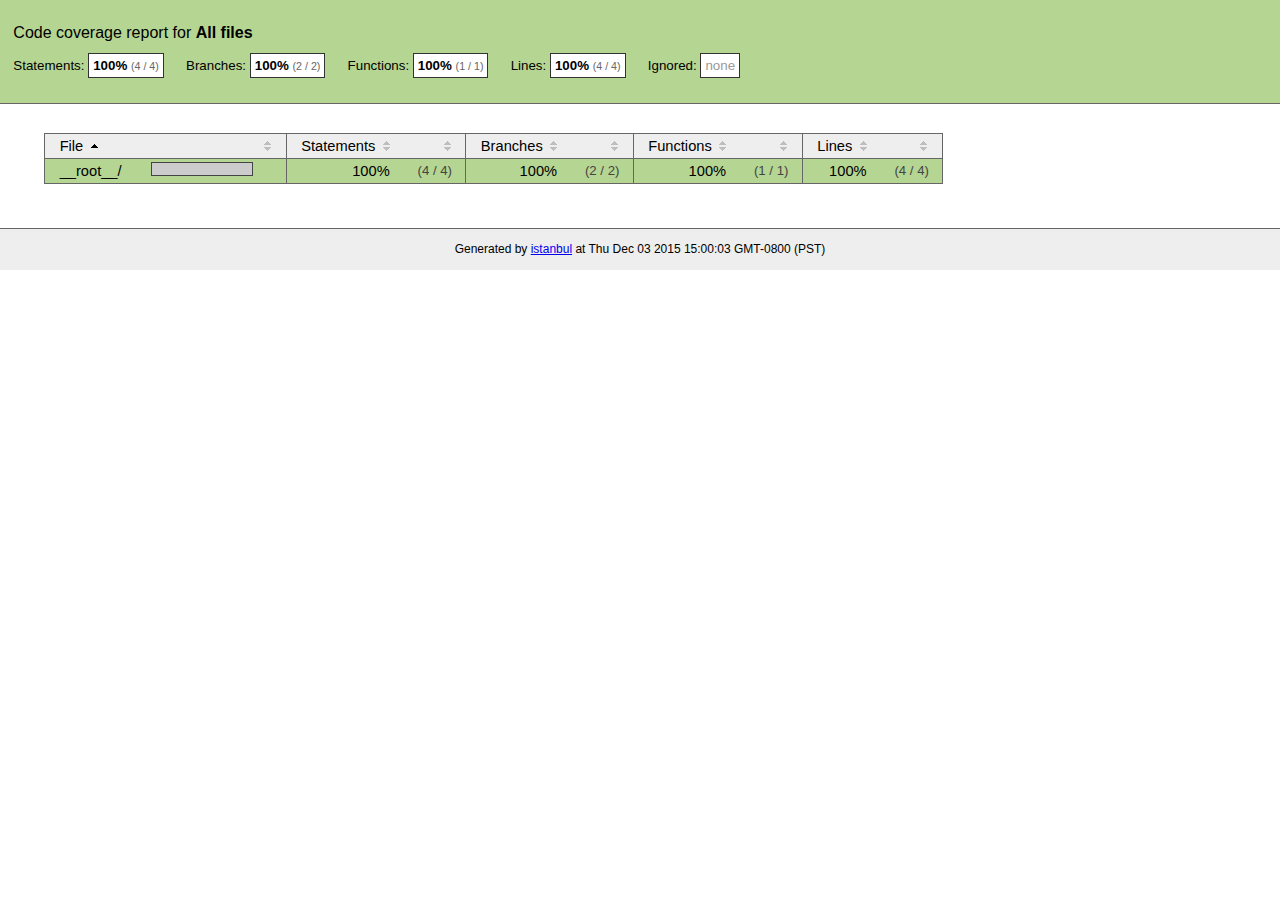
<file: node_modules/unique-filename/coverage/index.html>
<!doctype html>
<html lang="en">
<head>
    <title>Code coverage report for All files</title>
    <meta charset="utf-8">
    <link rel="stylesheet" href="prettify.css">
    <link rel="stylesheet" href="base.css">
    <style type='text/css'>
        div.coverage-summary .sorter {
            background-image: url(sort-arrow-sprite.png);
        }
    </style>
</head>
<body>
<div class="header high">
    <h1>Code coverage report for <span class="entity">All files</span></h1>
    <h2>
        Statements: <span class="metric">100% <small>(4 / 4)</small></span> &nbsp;&nbsp;&nbsp;&nbsp;
        Branches: <span class="metric">100% <small>(2 / 2)</small></span> &nbsp;&nbsp;&nbsp;&nbsp;
        Functions: <span class="metric">100% <small>(1 / 1)</small></span> &nbsp;&nbsp;&nbsp;&nbsp;
        Lines: <span class="metric">100% <small>(4 / 4)</small></span> &nbsp;&nbsp;&nbsp;&nbsp;
        Ignored: <span class="metric"><span class="ignore-none">none</span></span> &nbsp;&nbsp;&nbsp;&nbsp;
    </h2>
    <div class="path"></div>
</div>
<div class="body">
<div class="coverage-summary">
<table>
<thead>
<tr>
   <th data-col="file" data-fmt="html" data-html="true" class="file">File</th>
   <th data-col="pic" data-type="number" data-fmt="html" data-html="true" class="pic"></th>
   <th data-col="statements" data-type="number" data-fmt="pct" class="pct">Statements</th>
   <th data-col="statements_raw" data-type="number" data-fmt="html" class="abs"></th>
   <th data-col="branches" data-type="number" data-fmt="pct" class="pct">Branches</th>
   <th data-col="branches_raw" data-type="number" data-fmt="html" class="abs"></th>
   <th data-col="functions" data-type="number" data-fmt="pct" class="pct">Functions</th>
   <th data-col="functions_raw" data-type="number" data-fmt="html" class="abs"></th>
   <th data-col="lines" data-type="number" data-fmt="pct" class="pct">Lines</th>
   <th data-col="lines_raw" data-type="number" data-fmt="html" class="abs"></th>
</tr>
</thead>
<tbody><tr>
	<td class="file high" data-value="__root__/"><a href="__root__/index.html">__root__/</a></td>
	<td data-value="100" class="pic high"><span class="cover-fill cover-full" style="width: 100px;"></span><span class="cover-empty" style="width:0px;"></span></td>
	<td data-value="100" class="pct high">100%</td>
	<td data-value="4" class="abs high">(4&nbsp;/&nbsp;4)</td>
	<td data-value="100" class="pct high">100%</td>
	<td data-value="2" class="abs high">(2&nbsp;/&nbsp;2)</td>
	<td data-value="100" class="pct high">100%</td>
	<td data-value="1" class="abs high">(1&nbsp;/&nbsp;1)</td>
	<td data-value="100" class="pct high">100%</td>
	<td data-value="4" class="abs high">(4&nbsp;/&nbsp;4)</td>
	</tr>

</tbody>
</table>
</div>
</div>
<div class="footer">
    <div class="meta">Generated by <a href="http://istanbul-js.org/" target="_blank">istanbul</a> at Thu Dec 03 2015 15:00:03 GMT-0800 (PST)</div>
</div>
<script src="prettify.js"></script>
<script>
window.onload = function () {
        if (typeof prettyPrint === 'function') {
            prettyPrint();
        }
};
</script>
<script src="sorter.js"></script>
</body>
</html>
</file>
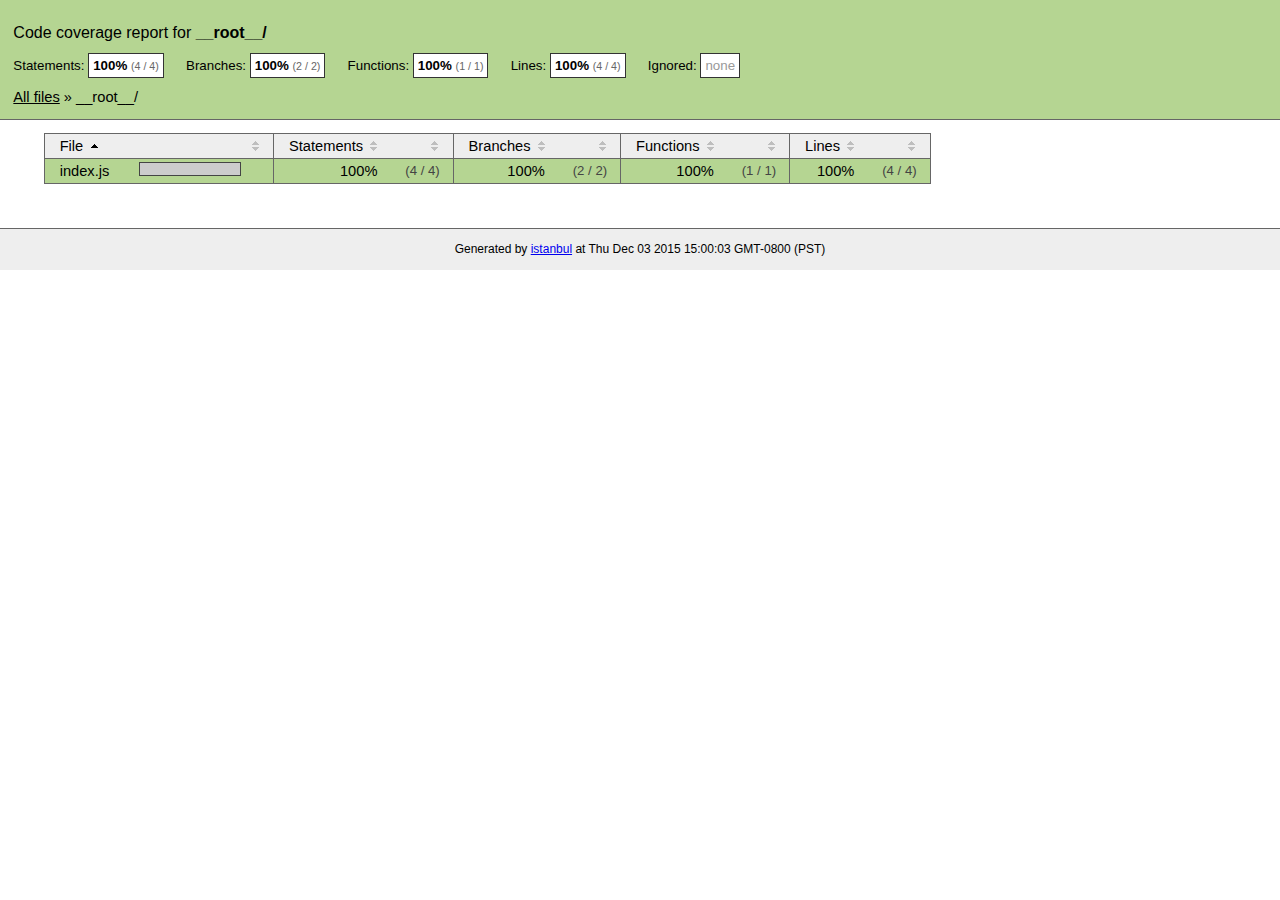
<file: node_modules/unique-filename/coverage/__root__/index.html>
<!doctype html>
<html lang="en">
<head>
    <title>Code coverage report for __root__/</title>
    <meta charset="utf-8">
    <link rel="stylesheet" href="../prettify.css">
    <link rel="stylesheet" href="../base.css">
    <style type='text/css'>
        div.coverage-summary .sorter {
            background-image: url(../sort-arrow-sprite.png);
        }
    </style>
</head>
<body>
<div class="header high">
    <h1>Code coverage report for <span class="entity">__root__/</span></h1>
    <h2>
        Statements: <span class="metric">100% <small>(4 / 4)</small></span> &nbsp;&nbsp;&nbsp;&nbsp;
        Branches: <span class="metric">100% <small>(2 / 2)</small></span> &nbsp;&nbsp;&nbsp;&nbsp;
        Functions: <span class="metric">100% <small>(1 / 1)</small></span> &nbsp;&nbsp;&nbsp;&nbsp;
        Lines: <span class="metric">100% <small>(4 / 4)</small></span> &nbsp;&nbsp;&nbsp;&nbsp;
        Ignored: <span class="metric"><span class="ignore-none">none</span></span> &nbsp;&nbsp;&nbsp;&nbsp;
    </h2>
    <div class="path"><a href="../index.html">All files</a> &#187; __root__/</div>
</div>
<div class="body">
<div class="coverage-summary">
<table>
<thead>
<tr>
   <th data-col="file" data-fmt="html" data-html="true" class="file">File</th>
   <th data-col="pic" data-type="number" data-fmt="html" data-html="true" class="pic"></th>
   <th data-col="statements" data-type="number" data-fmt="pct" class="pct">Statements</th>
   <th data-col="statements_raw" data-type="number" data-fmt="html" class="abs"></th>
   <th data-col="branches" data-type="number" data-fmt="pct" class="pct">Branches</th>
   <th data-col="branches_raw" data-type="number" data-fmt="html" class="abs"></th>
   <th data-col="functions" data-type="number" data-fmt="pct" class="pct">Functions</th>
   <th data-col="functions_raw" data-type="number" data-fmt="html" class="abs"></th>
   <th data-col="lines" data-type="number" data-fmt="pct" class="pct">Lines</th>
   <th data-col="lines_raw" data-type="number" data-fmt="html" class="abs"></th>
</tr>
</thead>
<tbody><tr>
	<td class="file high" data-value="index.js"><a href="index.js.html">index.js</a></td>
	<td data-value="100" class="pic high"><span class="cover-fill cover-full" style="width: 100px;"></span><span class="cover-empty" style="width:0px;"></span></td>
	<td data-value="100" class="pct high">100%</td>
	<td data-value="4" class="abs high">(4&nbsp;/&nbsp;4)</td>
	<td data-value="100" class="pct high">100%</td>
	<td data-value="2" class="abs high">(2&nbsp;/&nbsp;2)</td>
	<td data-value="100" class="pct high">100%</td>
	<td data-value="1" class="abs high">(1&nbsp;/&nbsp;1)</td>
	<td data-value="100" class="pct high">100%</td>
	<td data-value="4" class="abs high">(4&nbsp;/&nbsp;4)</td>
	</tr>

</tbody>
</table>
</div>
</div>
<div class="footer">
    <div class="meta">Generated by <a href="http://istanbul-js.org/" target="_blank">istanbul</a> at Thu Dec 03 2015 15:00:03 GMT-0800 (PST)</div>
</div>
<script src="../prettify.js"></script>
<script>
window.onload = function () {
        if (typeof prettyPrint === 'function') {
            prettyPrint();
        }
};
</script>
<script src="../sorter.js"></script>
</body>
</html>
</file>
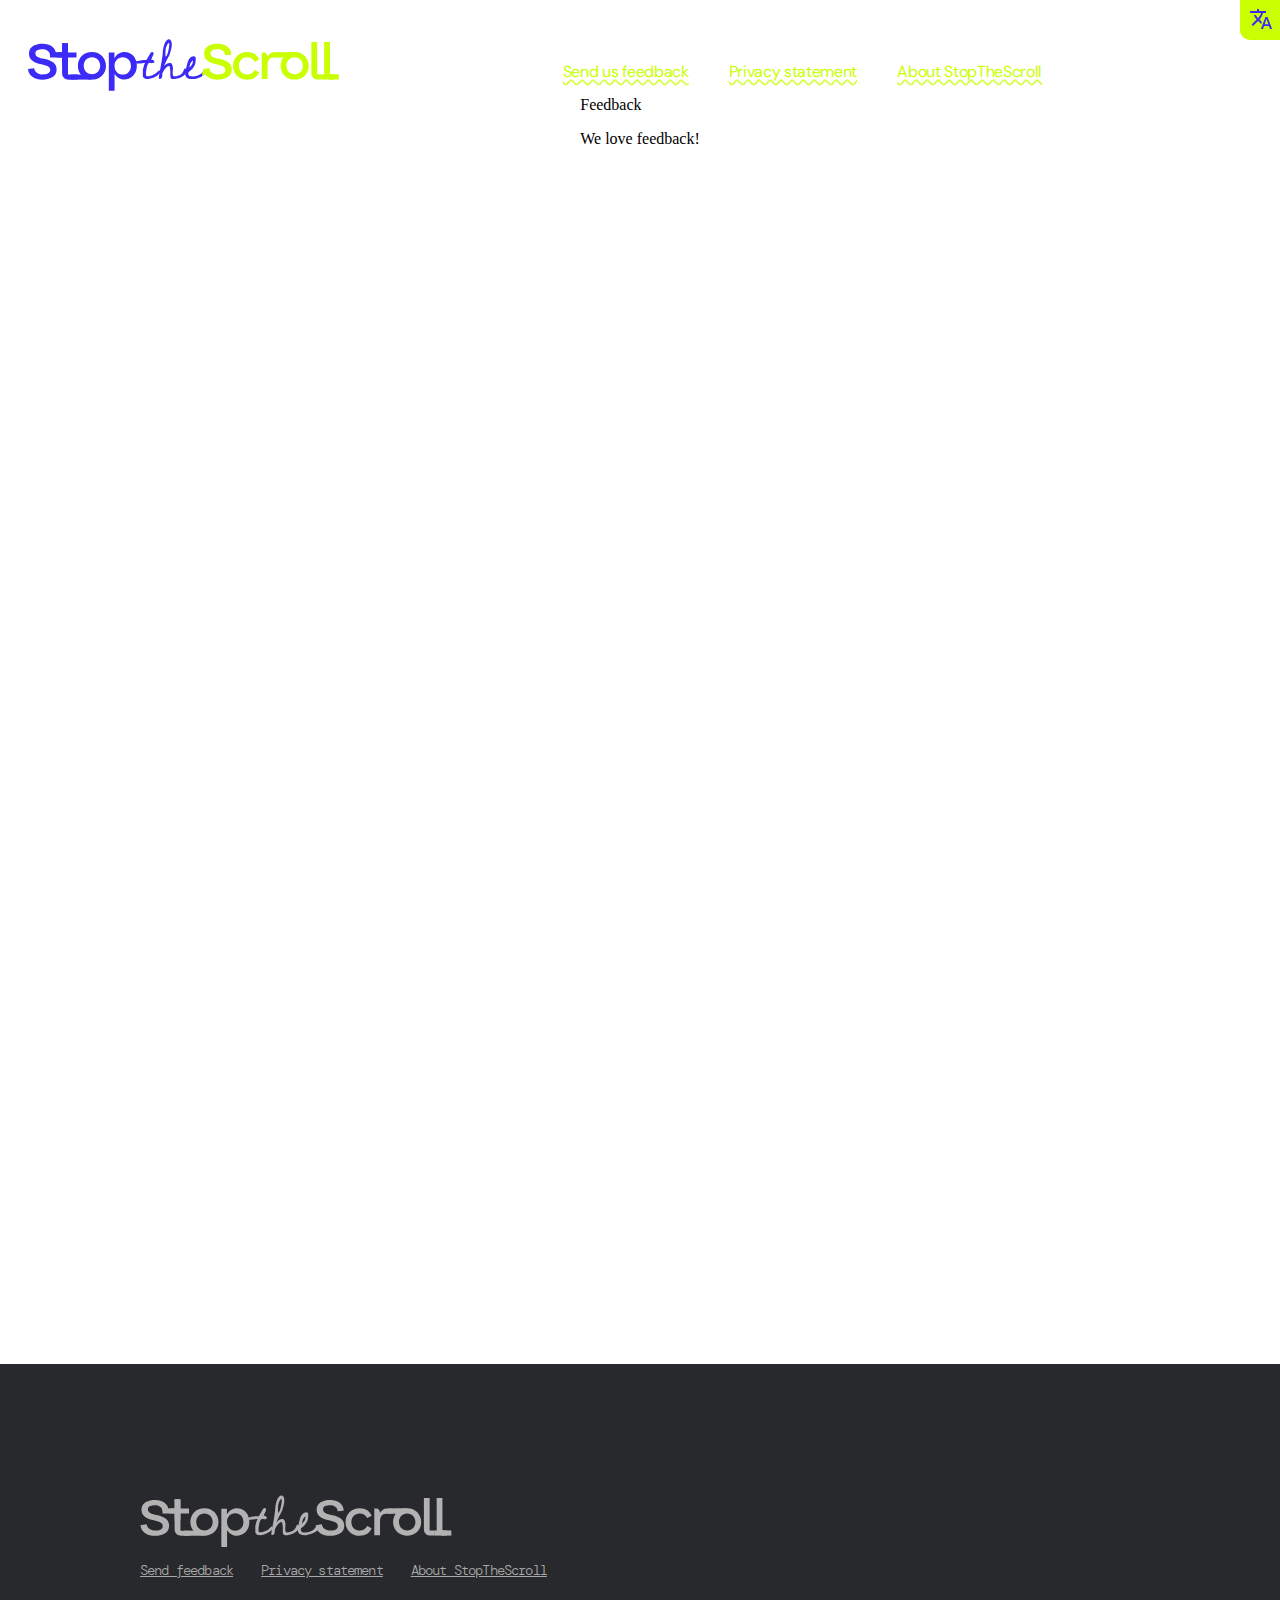
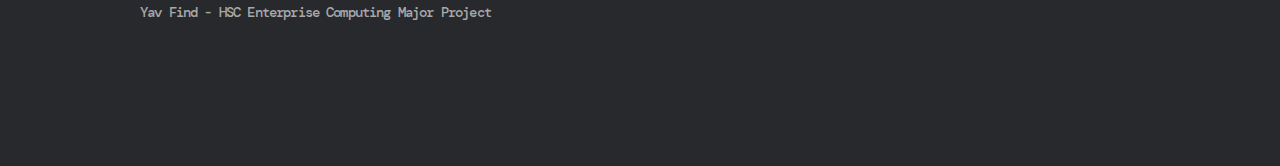
<file: feedback.html>
<!DOCTYPE html>
<html lang="en">
<head>
    <script async src="https://www.googletagmanager.com/gtag/js?id=G-9M36KMP2RS"></script>
    <script>
    window.dataLayer = window.dataLayer || [];
    function gtag(){dataLayer.push(arguments);}
    gtag('js', new Date());

    gtag('config', 'G-9M36KMP2RS');
    </script>

    <meta charset="UTF-8">
    <meta name="viewport" content="width=device-width, initial-scale=1.0">
    <title>Stop The Scroll - Take control over your social media</title>

    <link rel="preconnect" href="https://fonts.googleapis.com">
    <link rel="preconnect" href="https://fonts.gstatic.com" crossorigin>
    <link href="https://fonts.googleapis.com/css2?family=DM+Sans:ital,opsz,wght@0,9..40,100..1000;1,9..40,100..1000&display=swap" rel="stylesheet">

    <link rel="preconnect" href="https://fonts.googleapis.com">
    <link rel="preconnect" href="https://fonts.gstatic.com" crossorigin>
    <link href="https://fonts.googleapis.com/css2?family=DM+Mono:ital,wght@0,300;0,400;0,500;1,300;1,400;1,500&display=swap" rel="stylesheet">


    <link rel="stylesheet" href="index.css">

    <!-- TO DELETE -->
    <meta http-equiv="Cache-Control" content="no-cache, no-store, must-revalidate">
    <meta http-equiv="Pragma" content="no-cache">
    <meta http-equiv="Expires" content="0">

    <script type="text/javascript" 
    src="//translate.google.com/translate_a/element.js?cb=googleTranslateElementInit">
    </script>

    <script src="/index.js"></script>

    <link rel="icon" type="image/x-icon" href="/images/icons/favicon.ico">
</head>
<body style=" margin: 0px;">
    <div class="header--green">
        <!-- header logo -->
        <div class="header__logo-backing-container">
            <div class="header__logo-backing-container__background--green"></div>
            <div class="header__logo-backing-container__nav-background"></div>
            <div class="header__logo-backing-container__logo-container">
                    <img src="/images/header-logo.svg" alt="StopTheScroll logo">
            </div>
        </div>
            <!-- Header links -->
        <div class="header__navigation-container">
            <a href="/">
                <div class="header__navigation-container__empty-content"></div>
            </a>
            
            <div class="header__navigation-container__links">
                <a class="header__navigation-container__links__typography--thin" href="/feedback.html" >Send us feedback</a>
                <a class="header__navigation-container__links__typography--thin" href="/privacypolicy.html">Privacy statement</a>
                <a class="header__navigation-container__links__typography--thin" href="/about.html">About StopTheScroll</a>
            </div>
            
            <!-- header translate -->
            <!-- W3Schools (n.d.) How TO - Google Translate https://www.w3schools.com/howto/howto_google_translate.asp -->
            <div class="header__navigation-container__divider"></div>
            <div id="google_translate_element" class="header__top__translate-icon">        </div>
            <img src="/images/icons/translate.svg" class="header__navigation-container__icon" alt="Translate icon.">
            <script type="text/javascript"> 
                function googleTranslateElementInit() {
                    new google.translate.TranslateElement({pageLanguage: 'en'}, 'google_translate_element');
                }
            </script>
            <script type="text/javascript" src="//translate.google.com/translate_a/element.js?cb=googleTranslateElementInit"></script>
        </div>
    </div>

    <div class="auxiliary-hero-box">
        <div class="auxiliary-hero">
            <div class="auxiliary-hero__content-wrap">
                <div class="auxiliary-hero__content-wrap__decorative-element"></div>
                <div class="auxiliary-hero__content-wrap__text-content">
                    <p class="auxiliary-hero__typography--title card__marginless">Feedback</p>
                    <p class="auxiliary-hero__typography--mono card__marginless">We love feedback!</p>
                </div>
            </div>
        </div>
    </div>

    <div style="width: 100%; display: flex; flex-direction: row; justify-content: center;">
        <iframe src="https://docs.google.com/forms/d/e/1FAIpQLSf_pKxwWdtUhNQ83CTugm21ENHrrOBriPmFqxJRA5C2szd60g/viewform?embedded=true" width="700" height="1200" frameborder="0" marginheight="0" marginwidth="0">Loading…</iframe>
    </div>
    
    <footer class="footerbox">
        <div class="footer">
            <a href="/">
                <img src="/images/header-logo--mono.svg" alt="StopTheScroll Logo">
            </a>

            <div class="footer__links">
                <a href="/feedback.html" class="footer__typography--thin">Send feedback</a>
                <a href="/privacystatement.html" class="footer__typography--thin">Privacy statement</a>
                <a href="/about.html" class="footer__typography--thin">About StopTheScroll</a>
            </div>
            <p class="footer__typography--bold">Yav Find - HSC Enterprise Computing Major Project</p>
        </div>
    </footer>
</body>
</html>
</file>
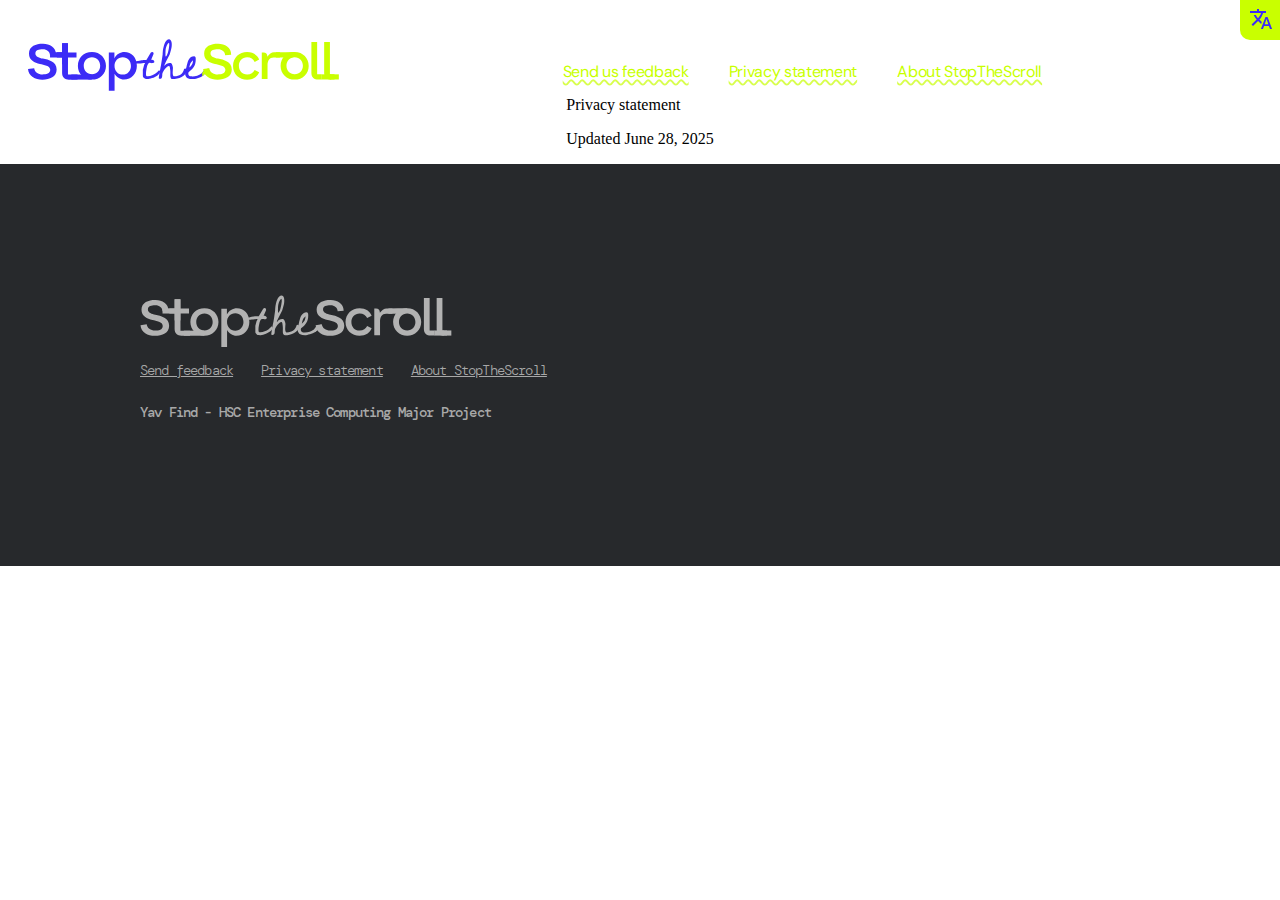
<file: privacypolicy.html>
<!DOCTYPE html>
<html lang="en">
<head>
    <meta charset="UTF-8">
    <meta name="viewport" content="width=device-width, initial-scale=1.0">
    <title>Stop The Scroll - Take control over your social media</title>

    <link rel="preconnect" href="https://fonts.googleapis.com">
    <link rel="preconnect" href="https://fonts.gstatic.com" crossorigin>
    <link href="https://fonts.googleapis.com/css2?family=DM+Sans:ital,opsz,wght@0,9..40,100..1000;1,9..40,100..1000&display=swap" rel="stylesheet">

    <link rel="preconnect" href="https://fonts.googleapis.com">
    <link rel="preconnect" href="https://fonts.gstatic.com" crossorigin>
    <link href="https://fonts.googleapis.com/css2?family=DM+Mono:ital,wght@0,300;0,400;0,500;1,300;1,400;1,500&display=swap" rel="stylesheet">


    <link rel="stylesheet" href="index.css">

    <!-- TO DELETE -->
    <meta http-equiv="Cache-Control" content="no-cache, no-store, must-revalidate">
    <meta http-equiv="Pragma" content="no-cache">
    <meta http-equiv="Expires" content="0">

    <script type="text/javascript" 
    src="//translate.google.com/translate_a/element.js?cb=googleTranslateElementInit">
    </script>

    <script src="/index.js"></script>

    <link rel="icon" type="image/x-icon" href="/images/icons/favicon.ico">
</head>
<body style=" margin: 0px;">
    <div class="header--green">
        <!-- header logo -->
        <div class="header__logo-backing-container">
            <div class="header__logo-backing-container__background--green"></div>
            <div class="header__logo-backing-container__nav-background"></div>
            <div class="header__logo-backing-container__logo-container">
                    <img src="/images/header-logo.svg" alt="StopTheScroll logo">
            </div>
        </div>
            <!-- Header links -->
        <div class="header__navigation-container">
            <a href="/">
                <div class="header__navigation-container__empty-content"></div>
            </a>
            
            <div class="header__navigation-container__links">
                <a class="header__navigation-container__links__typography--thin" href="/feedback.html" >Send us feedback</a>
                <a class="header__navigation-container__links__typography--thin" href="/privacypolicy.html">Privacy statement</a>
                <a class="header__navigation-container__links__typography--thin" href="/about.html">About StopTheScroll</a>
            </div>
            
            <!-- header translate -->
            <!-- W3Schools (n.d.) How TO - Google Translate https://www.w3schools.com/howto/howto_google_translate.asp -->
            <div class="header__navigation-container__divider"></div>
            <div id="google_translate_element" class="header__top__translate-icon">        </div>
            <img src="/images/icons/translate.svg" class="header__navigation-container__icon" alt="Translate icon.">
            <script type="text/javascript"> 
                function googleTranslateElementInit() {
                    new google.translate.TranslateElement({pageLanguage: 'en'}, 'google_translate_element');
                }
            </script>
            <script type="text/javascript" src="//translate.google.com/translate_a/element.js?cb=googleTranslateElementInit"></script>
        </div>
    </div>

    <div class="auxiliary-hero-box">
        <div class="auxiliary-hero">
            <div class="auxiliary-hero__content-wrap">
                <div class="auxiliary-hero__content-wrap__decorative-element"></div>
                <div class="auxiliary-hero__content-wrap__text-content">
                    <p class="auxiliary-hero__typography--title card__marginless">Privacy statement</p>
                    <p class="auxiliary-hero__typography--mono card__marginless">Updated June 28, 2025</p>
                </div>
            </div>
        </div>
    </div>

    
    <footer class="footerbox">
        <div class="footer">
            <a href="/">
                <img src="/images/header-logo--mono.svg" alt="StopTheScroll Logo">
            </a>

            <div class="footer__links">
                <a href="/feedback.html" class="footer__typography--thin">Send feedback</a>
                <a href="/privacystatement.html" class="footer__typography--thin">Privacy statement</a>
                <a href="/about.html" class="footer__typography--thin">About StopTheScroll</a>
            </div>
            <p class="footer__typography--bold">Yav Find - HSC Enterprise Computing Major Project</p>
        </div>
    </footer>
</body>
</html>
</file>
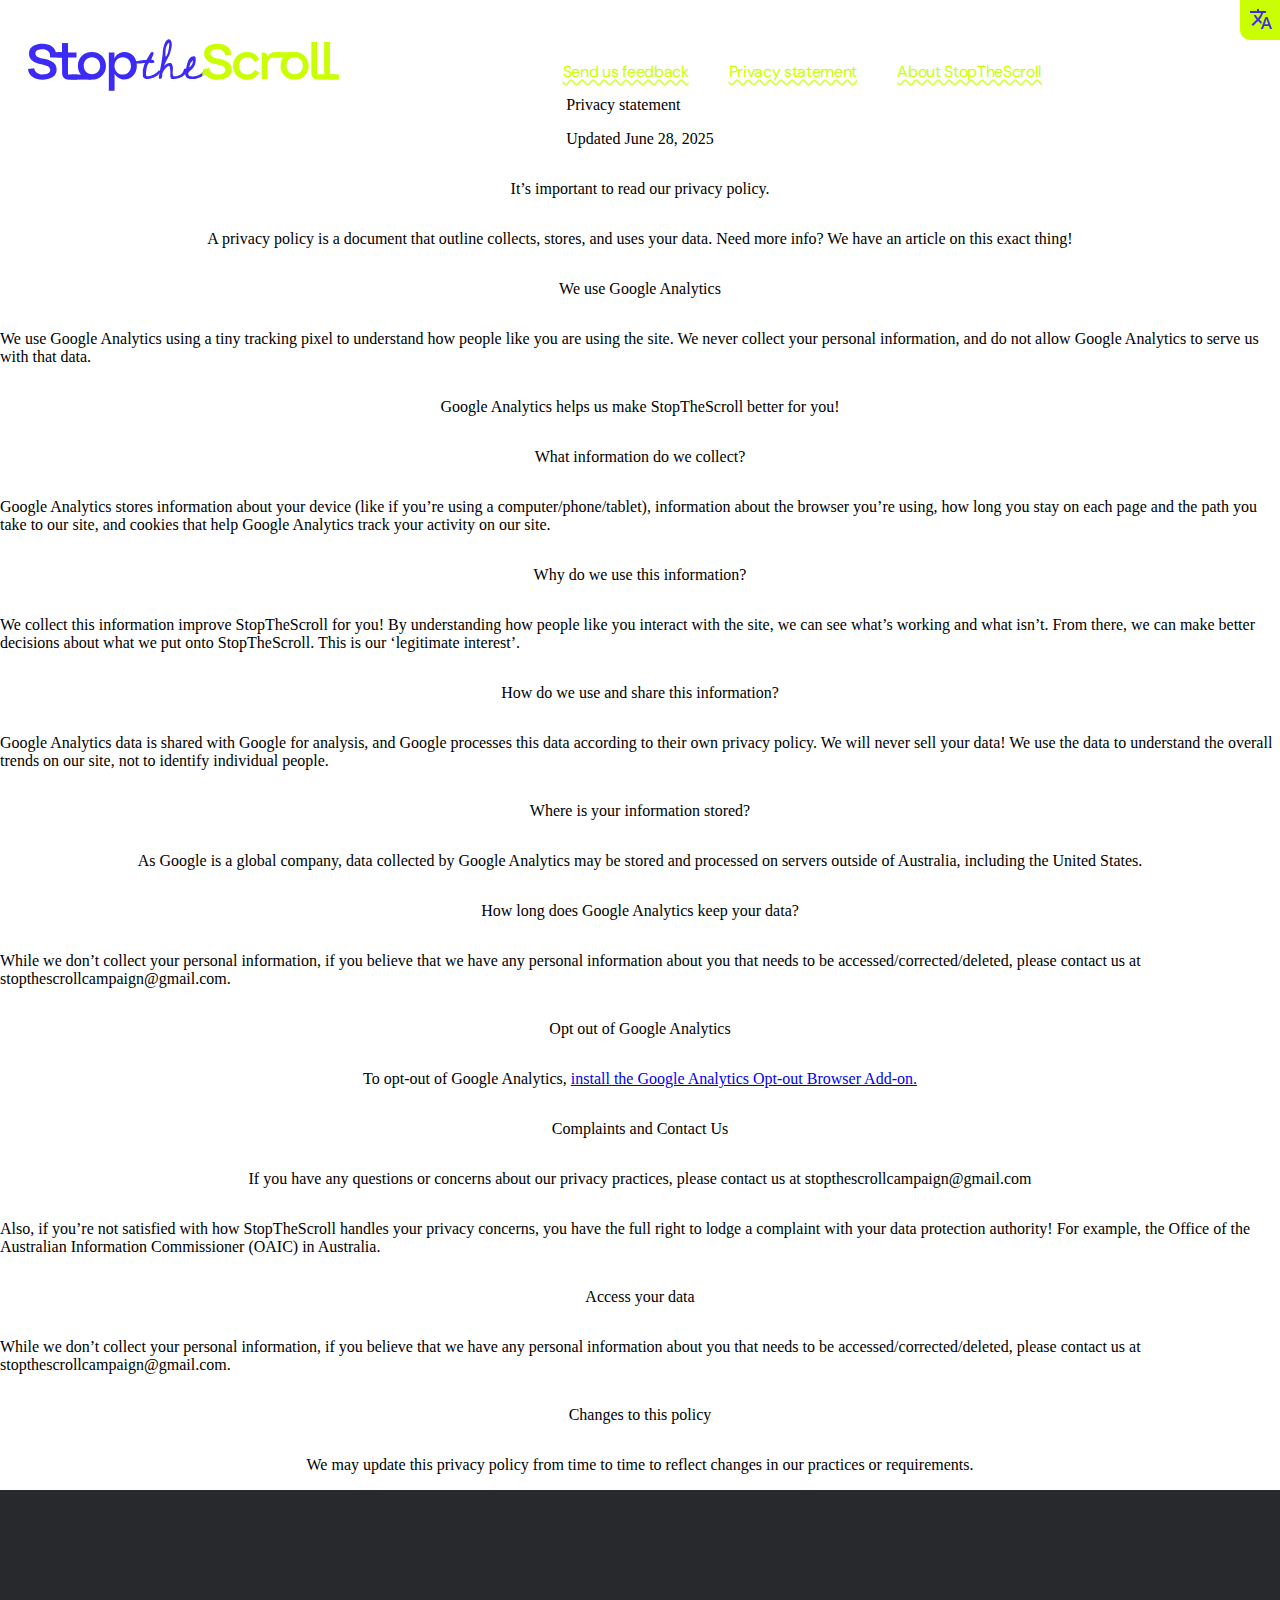
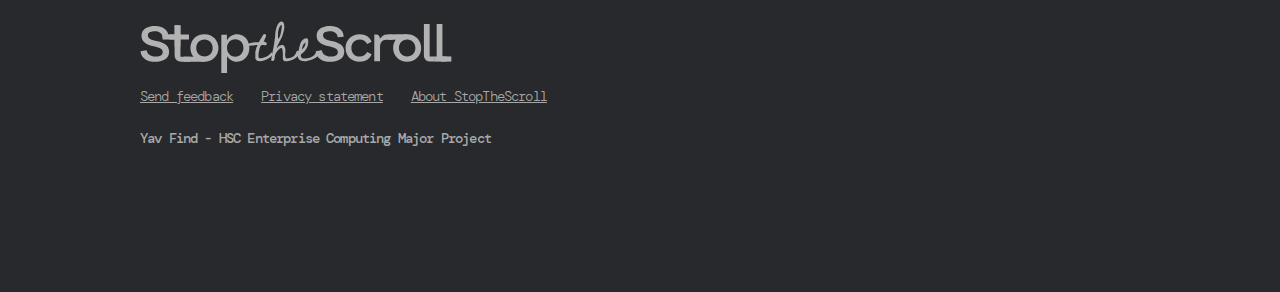
<file: privacystatement.html>
<!DOCTYPE html>
<html lang="en">
<head>
    <script async src="https://www.googletagmanager.com/gtag/js?id=G-9M36KMP2RS"></script>
    <script>
    window.dataLayer = window.dataLayer || [];
    function gtag(){dataLayer.push(arguments);}
    gtag('js', new Date());

    gtag('config', 'G-9M36KMP2RS');
    </script>

    <meta charset="UTF-8">
    <meta name="viewport" content="width=device-width, initial-scale=1.0">
    <title>Stop The Scroll - Take control over your social media</title>

    <link rel="preconnect" href="https://fonts.googleapis.com">
    <link rel="preconnect" href="https://fonts.gstatic.com" crossorigin>
    <link href="https://fonts.googleapis.com/css2?family=DM+Sans:ital,opsz,wght@0,9..40,100..1000;1,9..40,100..1000&display=swap" rel="stylesheet">

    <link rel="preconnect" href="https://fonts.googleapis.com">
    <link rel="preconnect" href="https://fonts.gstatic.com" crossorigin>
    <link href="https://fonts.googleapis.com/css2?family=DM+Mono:ital,wght@0,300;0,400;0,500;1,300;1,400;1,500&display=swap" rel="stylesheet">


    <link rel="stylesheet" href="index.css">

    <!-- TO DELETE -->
    <meta http-equiv="Cache-Control" content="no-cache, no-store, must-revalidate">
    <meta http-equiv="Pragma" content="no-cache">
    <meta http-equiv="Expires" content="0">

    <script type="text/javascript" 
    src="//translate.google.com/translate_a/element.js?cb=googleTranslateElementInit">
    </script>

    <script src="/index.js"></script>

    <link rel="icon" type="image/x-icon" href="/images/icons/favicon.ico">


        <!-- Open Graph meta tags -->
    <meta property="og:title" content="Stop The Scroll - Take control over your social media">
    <meta property="og:description" content="We've never experienced such universal and constant digital connection before, and we're here to make your relationship with the digital world healthier.">
    <meta property="og:image" content="/images/meta/metaimg.png">
    <meta property="og:type" content="website">
    
    <!-- Twitter meta tags -->
    <meta name="twitter:title" content="Stop The Scroll - Take control over your social media">
    <meta name="twitter:description" content="We've never experienced such universal and constant digital connection before, and we're here to make your relationship with the digital world healthier.">
    <meta name="twitter:image" content="/images/meta/metaimg.png">
    <meta name="twitter:card" content="summary_large_image">

</head>
<body style=" margin: 0px;">
    <div class="header--green">
        <!-- header logo -->
        <div class="header__logo-backing-container">
            <div class="header__logo-backing-container__background--green"></div>
            <div class="header__logo-backing-container__nav-background"></div>
            <div class="header__logo-backing-container__logo-container">
                    <img src="/images/header-logo.svg" alt="StopTheScroll logo">
            </div>
        </div>
            <!-- Header links -->
        <div class="header__navigation-container">
            <a href="/">
                <div class="header__navigation-container__empty-content"></div>
            </a>
            
            <div class="header__navigation-container__links">
                <a class="header__navigation-container__links__typography--thin" href="/feedback.html" >Send us feedback</a>
                <a class="header__navigation-container__links__typography--thin" href="/privacystatement.html">Privacy statement</a>
                <a class="header__navigation-container__links__typography--thin" href="/about.html">About StopTheScroll</a>
            </div>
            
            <!-- header translate -->
            <!-- W3Schools (n.d.) How TO - Google Translate https://www.w3schools.com/howto/howto_google_translate.asp -->
            <div class="header__navigation-container__divider"></div>
            <div id="google_translate_element" class="header__top__translate-icon">        </div>
            <img src="/images/icons/translate.svg" class="header__navigation-container__icon" alt="Translate icon.">
            <script type="text/javascript"> 
                function googleTranslateElementInit() {
                    new google.translate.TranslateElement({pageLanguage: 'en'}, 'google_translate_element');
                }
            </script>
            <script type="text/javascript" src="//translate.google.com/translate_a/element.js?cb=googleTranslateElementInit"></script>
        </div>
    </div>

    <div class="auxiliary-hero-box">
        <div class="auxiliary-hero">
            <div class="auxiliary-hero__content-wrap">
                <div class="auxiliary-hero__content-wrap__decorative-element"></div>
                <div class="auxiliary-hero__content-wrap__text-content">
                    <p class="auxiliary-hero__typography--title card__marginless">Privacy statement</p>
                    <p class="auxiliary-hero__typography--mono card__marginless">Updated June 28, 2025</p>
                </div>
            </div>
        </div>
    </div>

    <div style="display: flex; flex-direction: column; justify-content: center; align-items: center; width: 100%;">

        <div class="b">
            <p class="nom b__sub--bold">
                It’s important to read our privacy policy.
            </p>
        </div>
            
        <div class="b">
            <p class="b-p card__marginless">
A privacy policy is a document that outline collects, stores, and uses your data. Need more info? We have an article on this exact thing!
            </p>
        </div>

        <div class="b">
            <p class="nom b__sub--bold">
We use Google Analytics            
            </p>
        </div>

        <div class="b">
            <p class="b-p card__marginless">
We use Google Analytics using a tiny tracking pixel to understand how people like you are using the site. We never collect your personal information, and do not allow Google Analytics to serve us with that data. 
            </p>
        </div>

        <div class="b">
            <p class="b-p card__marginless">
Google Analytics helps us make StopTheScroll better for you!
            </p>
        </div>


        <div class="b">
            <p class="nom b__sub--bold">
What information do we collect?
            </p>
        </div>

        <div class="b">
            <p class="b-p card__marginless">
Google Analytics stores information about your device  (like if you’re using a computer/phone/tablet), information about the browser you’re using, how long you stay on each page and the path you take to our site, and cookies that help Google Analytics track your activity on our site. 
            </p>
        </div>


        <div class="b">
            <p class="nom b__sub--bold">
Why do we use this information?
            </p>
        </div>

        <div class="b">
            <p class="b-p card__marginless">
We collect this information improve StopTheScroll for you! By understanding how people like you interact with the site, we can see what’s working and what isn’t. From there, we can make
 better decisions about what we put onto StopTheScroll. This is our ‘legitimate interest’.             
            </p>
        </div>

        <div class="b">
            <p class="nom b__sub--bold">
How do we use and share this information?
            </p>
        </div>

        <div class="b">
            <p class="b-p card__marginless">
Google Analytics data is shared with Google for analysis, and Google processes this data according to their own privacy policy. We will never sell your data! We use the data to understand the overall trends on our site, not to identify individual people.
            </p>
        </div>


        <div class="b">
            <p class="nom b__sub--bold">
Where is your information stored? 
            </p>
        </div>

        <div class="b">
            <p class="b-p card__marginless">
As Google is a global company, data collected by Google Analytics may be stored and processed on servers outside of Australia, including the United States.
            </p>
        </div>


        <div class="b">
            <p class="nom b__sub--bold">
How long does Google Analytics keep your data?
            </p>
        </div>

        <div class="b">
            <p class="b-p card__marginless">
While we don’t collect your personal information, if you believe that we have any personal information about you that needs to be accessed/corrected/deleted, please contact us at stopthescrollcampaign@gmail.com.
            </p>
        </div>


        <div class="b">
            <p class="nom b__sub--bold">
Opt out of Google Analytics
            </p>
        </div>

        <div class="b">
            <p class="nom b-p">
                To opt-out of Google Analytics, 
                <a class="b--href" href="https://tools.google.com/dlpage/gaoptout">
                    install the Google Analytics Opt-out Browser Add-on.
                </a>
            </p>
        </div>


        <div class="b">
            <p class="nom b__sub--bold">
Complaints and Contact Us
            </p>
        </div>

        <div class="b">
            <p class="b-p card__marginless">
If you have any questions or concerns about our privacy practices, please contact us at stopthescrollcampaign@gmail.com
            </p>
        </div>

        <div class="b">
            <p class="b-p card__marginless">
Also, if you’re not satisfied with how StopTheScroll handles your privacy concerns, you have the full right to lodge a complaint with your data protection authority! For example, the Office of the Australian Information Commissioner (OAIC) in Australia. 
            </p>
        </div>

        <div class="b">
            <p class="nom b__sub--bold">
Access your data            
</p>
        </div>
        <div class="b">
            <p class="b-p card__marginless">
While we don’t collect your personal information, if you believe that we have any personal information about you that needs to be accessed/corrected/deleted, please contact us at stopthescrollcampaign@gmail.com.
            </p>
        </div>

        <div class="b">
            <p class="nom b__sub--bold">
Changes to this policy
</p>
        </div>
        <div class="b">
            <p class="b-p card__marginless">
We may update this privacy policy from time to time to reflect changes in our practices or requirements. 
            </p>
        </div>

        <div class="break"></div>
    </div>


    
    <footer class="footerbox">
        <div class="footer">
            <a href="/">
                <img src="/images/header-logo--mono.svg" alt="StopTheScroll Logo">
            </a>

            <div class="footer__links">
                <a href="/feedback.html" class="footer__typography--thin">Send feedback</a>
                <a href="/privacystatement.html" class="footer__typography--thin">Privacy statement</a>
                <a href="/about.html" class="footer__typography--thin">About StopTheScroll</a>
            </div>
            <p class="footer__typography--bold">Yav Find - HSC Enterprise Computing Major Project</p>
        </div>
    </footer>
</body>
</html>
</file>
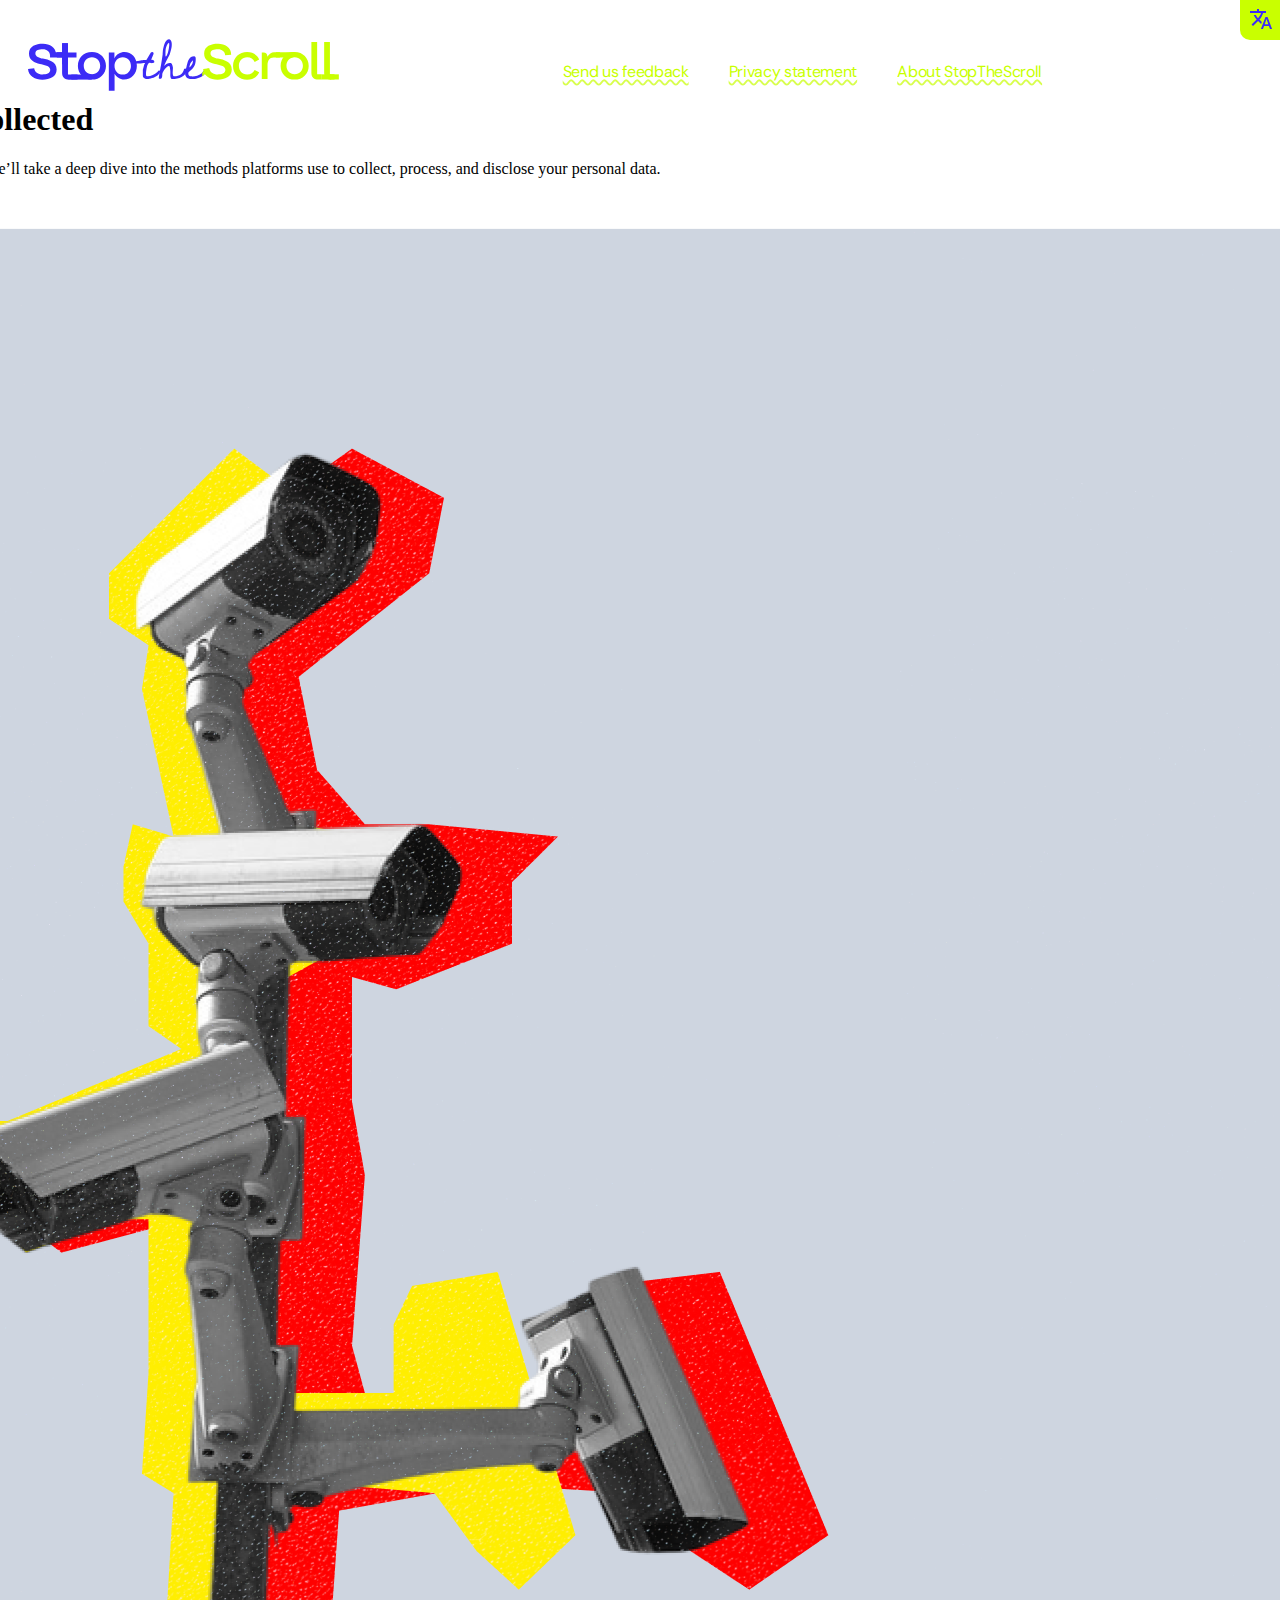
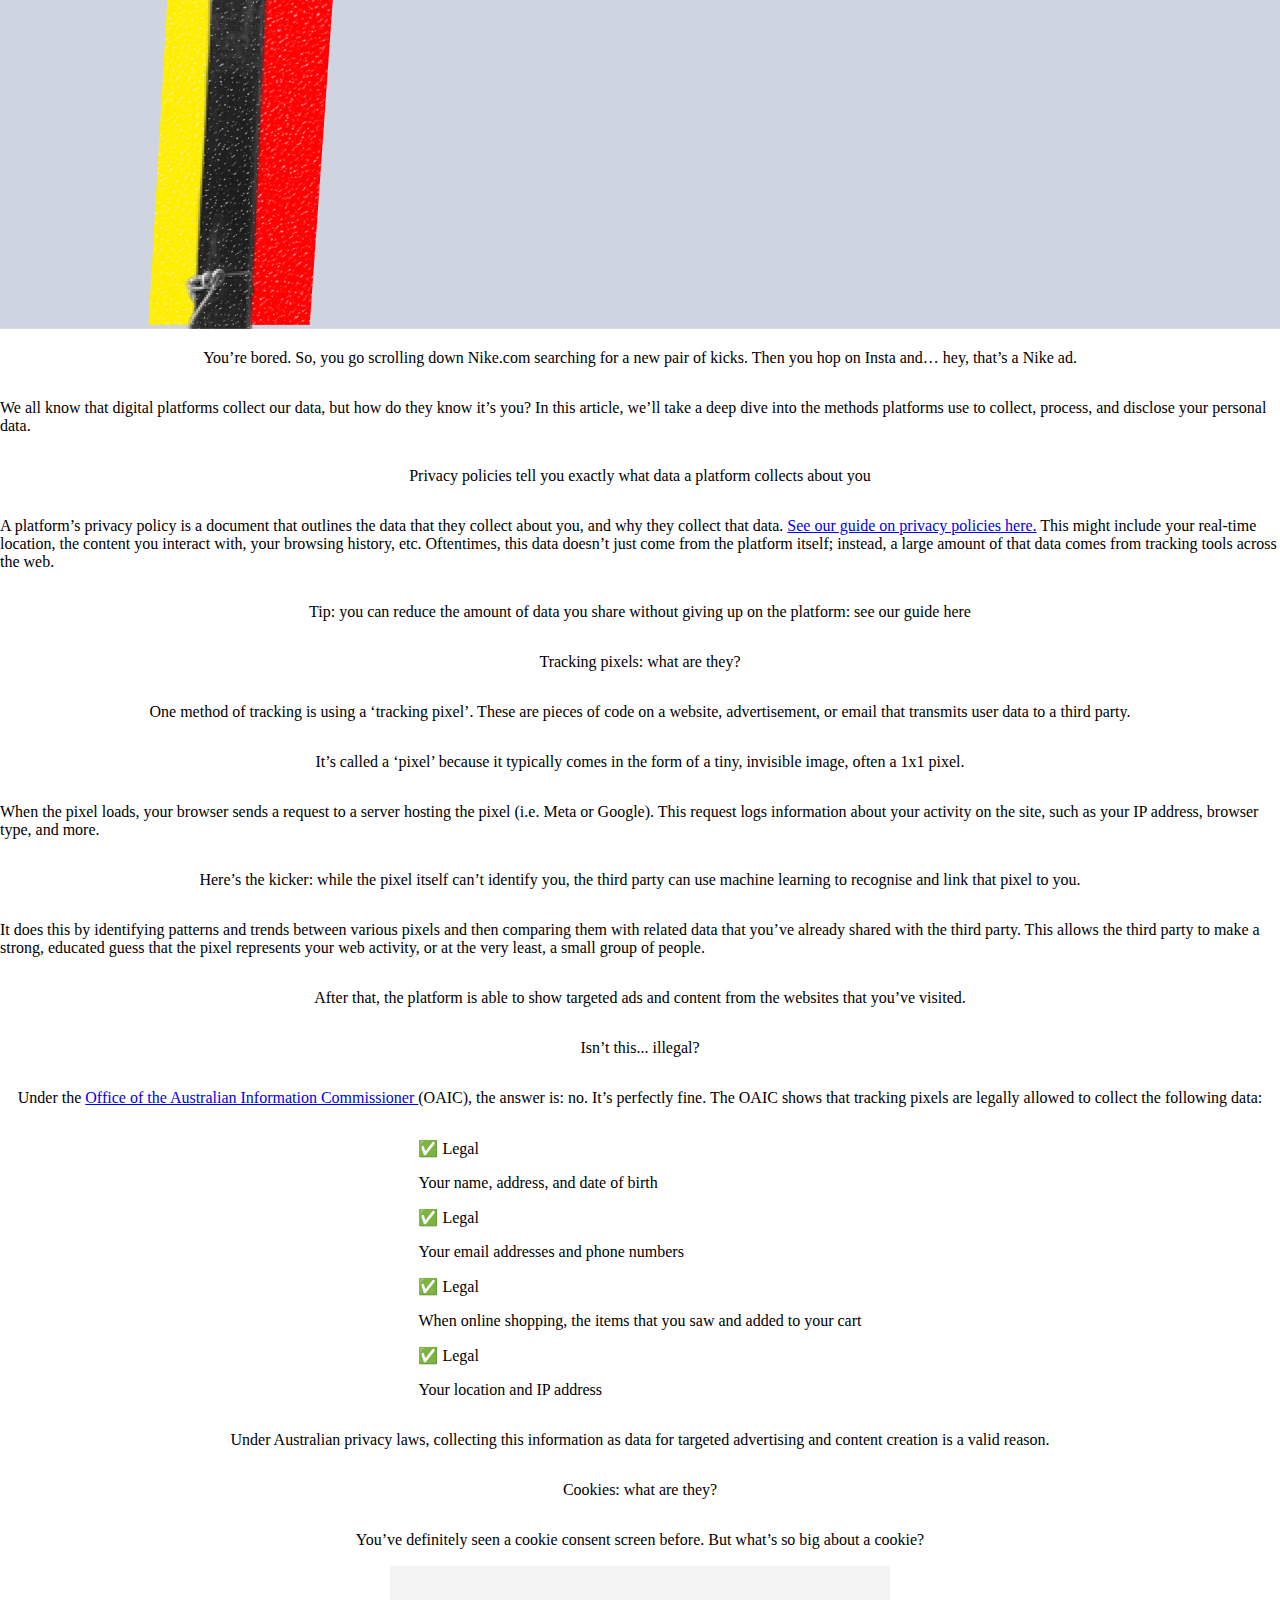
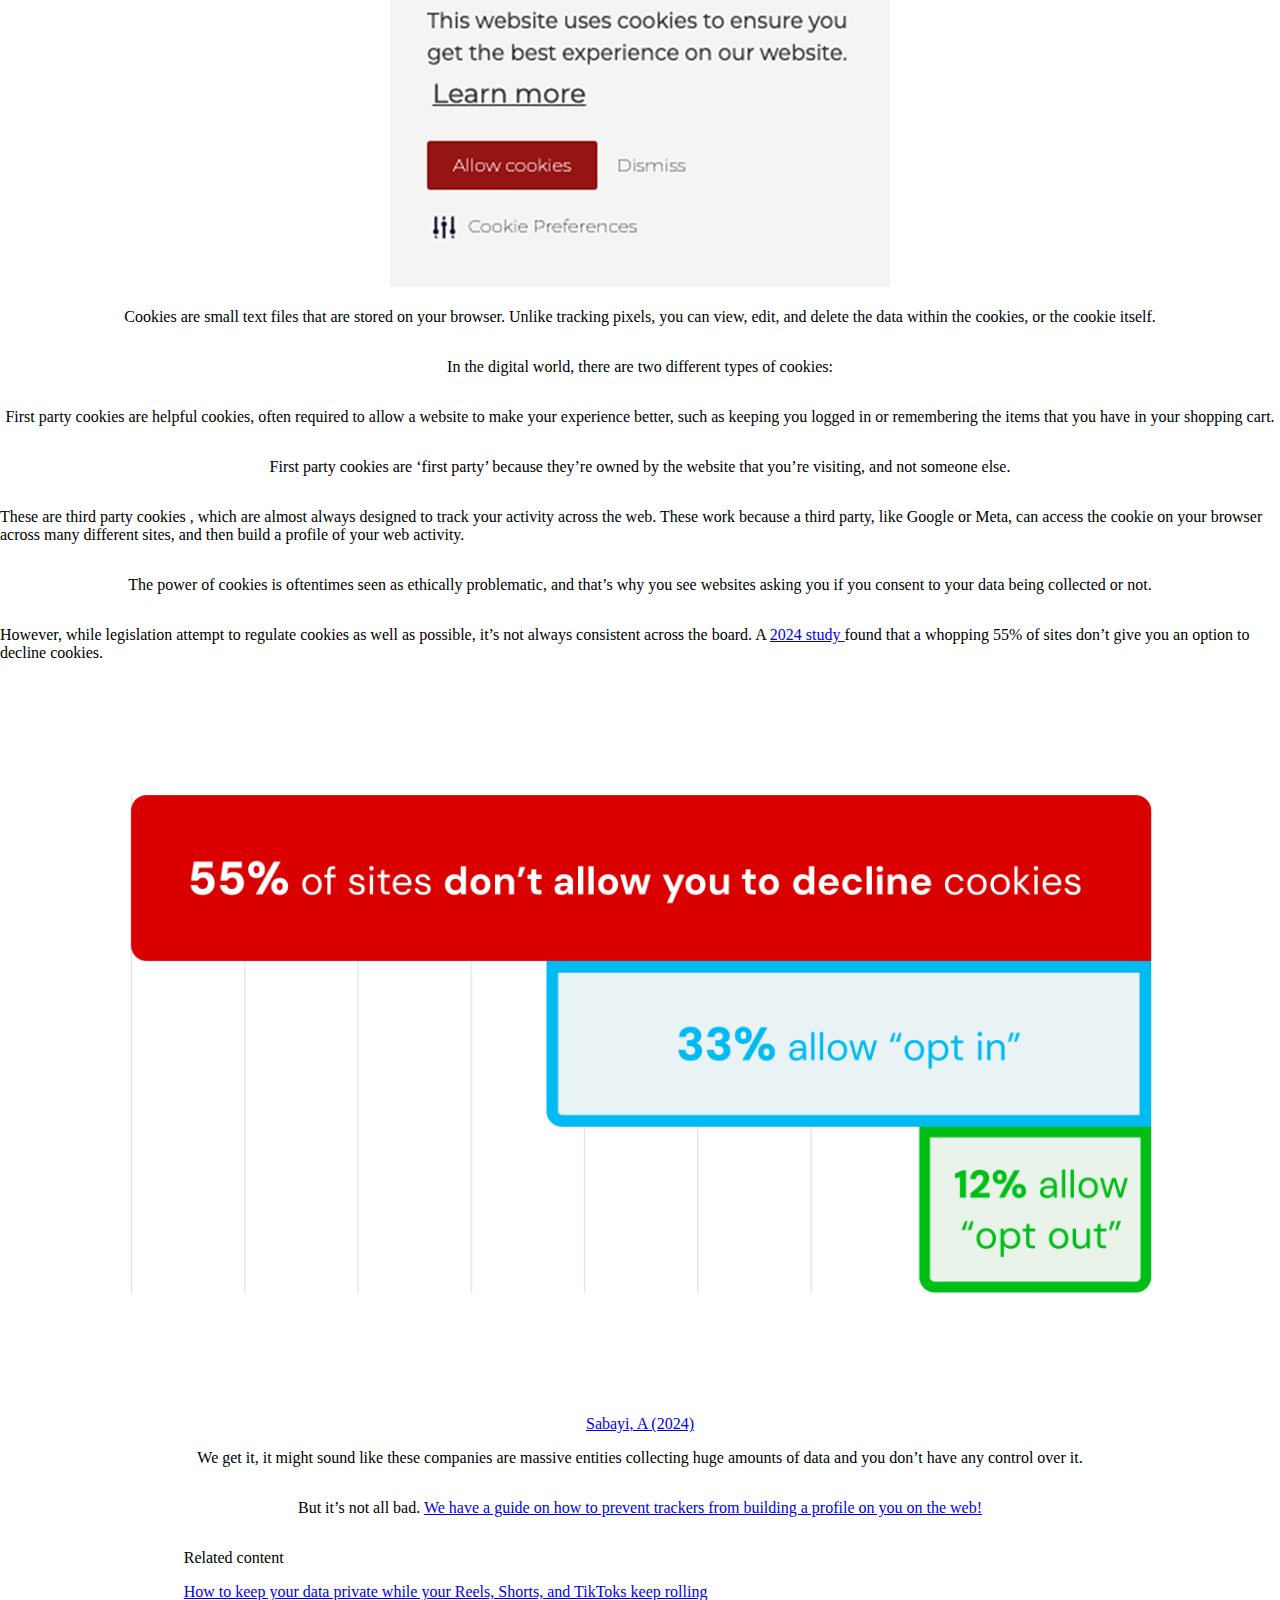
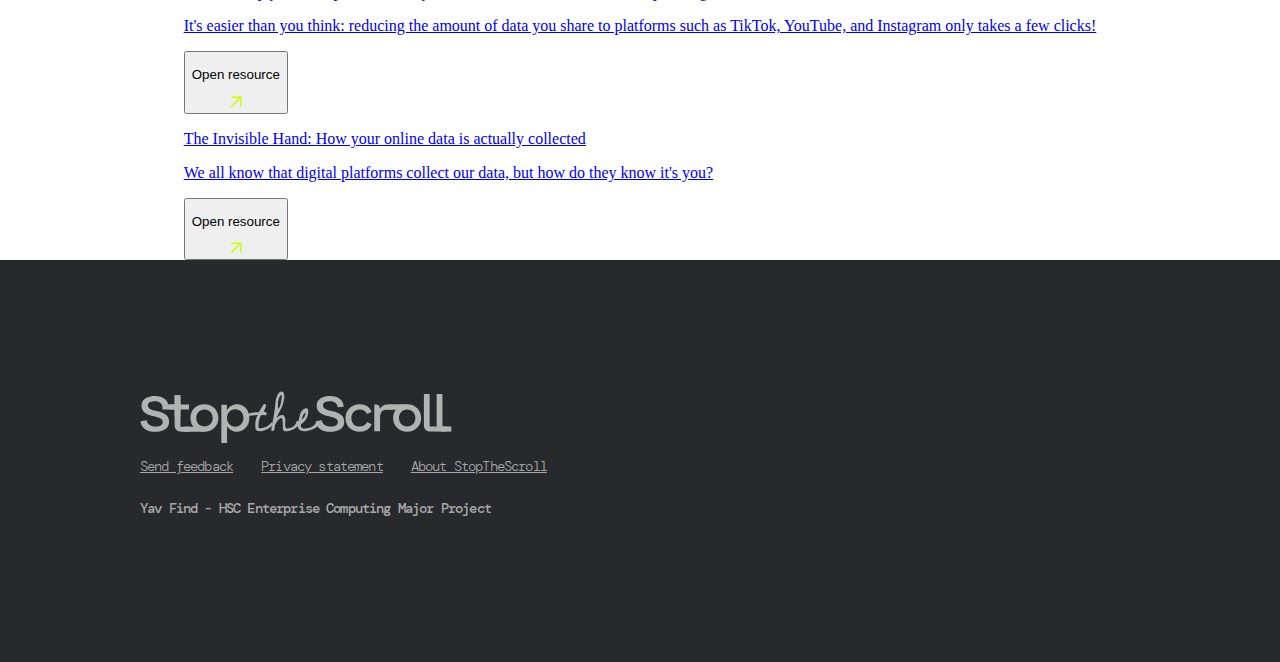
<file: articles/2.html>
<!DOCTYPE html>
<html lang="en">
<head>
    <!-- Google analytics (gtag.js) -->
    <script async src="https://www.googletagmanager.com/gtag/js?id=G-9M36KMP2RS"></script>
    <script>
    window.dataLayer = window.dataLayer || [];
    function gtag(){dataLayer.push(arguments);}
    gtag('js', new Date());

    gtag('config', 'G-9M36KMP2RS');
    </script>

    <meta charset="UTF-8">
    <meta name="viewport" content="width=device-width, initial-scale=1.0">
    <title>Stop The Scroll - Take control over your social media</title>

    <link rel="preconnect" href="https://fonts.googleapis.com">
    <link rel="preconnect" href="https://fonts.gstatic.com" crossorigin>
    <link href="https://fonts.googleapis.com/css2?family=DM+Sans:ital,opsz,wght@0,9..40,100..1000;1,9..40,100..1000&display=swap" rel="stylesheet">

    <link rel="preconnect" href="https://fonts.googleapis.com">
    <link rel="preconnect" href="https://fonts.gstatic.com" crossorigin>
    <link href="https://fonts.googleapis.com/css2?family=DM+Mono:ital,wght@0,300;0,400;0,500;1,300;1,400;1,500&display=swap" rel="stylesheet">


    <link rel="stylesheet" href="../index.css">

    <!-- TO DELETE -->
    <meta http-equiv="Cache-Control" content="no-cache, no-store, must-revalidate">
    <meta http-equiv="Pragma" content="no-cache">
    <meta http-equiv="Expires" content="0">

    <script type="text/javascript" 
    src="//translate.google.com/translate_a/element.js?cb=googleTranslateElementInit">
    </script>

    <script src="/index.js"></script>

    <link rel="icon" type="image/x-icon" href="/images/icons/favicon.ico">


    <!-- Open Graph meta tags -->
    <meta property="og:title" content="The Invisible Hand: How your online data is collected | StopTheScroll">
    <meta property="og:description" content="We all know that digital platforms collect our data, but how do they know it’s you? In this article, we’ll take a deep dive into the methods platforms use to collect, process, and disclose your personal data.">
    <meta property="og:image" content="/images/meta/metaimg.png">
    <meta property="og:type" content="website">
    
    <!-- Twitter meta tags -->
    <meta name="twitter:title" content="The Invisible Hand: How your online data is   collected | StopTheScroll">
    <meta name="twitter:description" content="We all know that digital platforms collect our data, but how do they know it’s you? In this article, we’ll take a deep dive into the methods platforms use to collect, process, and disclose your personal data.">
    <meta name="twitter:image" content="/images/meta/metaimg.png">
    <meta name="twitter:card" content="summary_large_image">

    <meta name='description' content='The Invisible Hand: How your online data is   collected | StopTheScroll'>
    <meta name="author" content="Yav Find">
</head>
<body style=" margin: 0px;">
    <div class="header--green">
        <!-- header logo -->
        <div class="header__logo-backing-container">
            <div class="header__logo-backing-container__background--green"></div>
            <div class="header__logo-backing-container__nav-background"></div>
            <div class="header__logo-backing-container__logo-container">
                    <img src="/images/header-logo.svg" alt="StopTheScroll logo">
            </div>
        </div>
            <!-- Header links -->
        <div class="header__navigation-container">
            <a href="/">
                <div class="header__navigation-container__empty-content"></div>
            </a>
            
            <div class="header__navigation-container__links">
                <a class="header__navigation-container__links__typography--thin" href="/feedback.html" >Send us feedback</a>
                <a class="header__navigation-container__links__typography--thin" href="/privacystatement.html">Privacy statement</a>
                <a class="header__navigation-container__links__typography--thin" href="/about.html">About StopTheScroll</a>
            </div>
            
            <!-- header translate -->
            <!-- W3Schools (n.d.) How TO - Google Translate https://www.w3schools.com/howto/howto_google_translate.asp -->
            <div class="header__navigation-container__divider"></div>
            <div id="google_translate_element" class="header__top__translate-icon">        </div>
            <img src="/images/icons/translate.svg" class="header__navigation-container__icon" alt="Translate icon.">
            <script type="text/javascript"> 
                function googleTranslateElementInit() {
                    new google.translate.TranslateElement({pageLanguage: 'en'}, 'google_translate_element');
                }
            </script>
            <script type="text/javascript" src="//translate.google.com/translate_a/element.js?cb=googleTranslateElementInit"></script>
        </div>
    </div>


    <!-- hero section for article -->
    <div class="article-hero-box">
        <div class="article-hero">
            <div class="article-hero__container">
                <div class="article-hero__container__decorative-element"></div>
                <div class="article-hero__container__text-wrap">
                    <h1 class="card__marginless">
                        <span class="article-hero__typography--normal">The Invisible Hand: </span>
                        <span class="article-hero__typography--thin">How your online data is </span>
                        <span class="article-hero__typography--thin--underline"> collected</span>
                    </h1>
                    <p class="card__marginless article-hero__typography--mono">We all know that digital platforms collect our data, but how do they know it’s you? In this article, we’ll take a deep dive into the methods platforms use to collect, process, and disclose your personal data.</p>
                    <p class="card__marginless article-hero__typography--author">By Yav Find, 26 June 2025</p>
                </div>
            </div>
            <div class="article-hero__container__image">
                <img src="../images/display-graphics/survelliance.png" alt="Surveillance illustration" class="article-hero__image-touchup">
            </div>
            
        </div>
    </div>
    

    <div style="display: flex; flex-direction: column; justify-content: center; align-items: center; width: 100%;">
        <div class="b">
            <p class="b-p card__marginless">You’re bored. So, you go scrolling down Nike.com searching for a new pair of kicks. Then you hop on Insta and… hey, that’s a Nike ad. </p>
        </div>
        <div class="b">
            <p class="b-p card__marginless">
                We all know that digital platforms collect our data, but how do they know it’s you? In this article, we’ll take a deep dive into the methods platforms use to collect, process, and disclose your personal data.
            </p>
        </div>

        <div class="b">
            <p>
                <span class="nom b__sub--bold">Privacy policies </span>
                <span class="nom b__sub--thin">tell you exactly what data a platform collects about you</span>
            </p>
        </div>

        <div class="b">
            <p class="b-p card__marginless">
                A platform’s privacy policy is a document that outlines the data that they collect about you, and why they collect that data. <a class="b--href" href="/articles/1.html">See our guide on privacy policies here.</a> This might include your real-time location, the content you interact with, your browsing history, etc. Oftentimes, this data doesn’t just come from the platform itself; instead, a large amount of that data comes from tracking tools across the web.  
            </p>
        </div>

        
        <div class="b">
            <div class="b__tip__container">
                <div class="nom b__tip__decorator"></div>
                <p class="nom b-p b__tip__text">
                    Tip: you can reduce the amount of data you share without giving up on the platform: see our guide here    
                </p>
            </div>
        </div>
        <div class="b">
            <p>
                <span class="nom b__sub--bold">Tracking pixels: </span>
                <span class="nom b__sub--thin">what are they?</span>
            </p>
        </div>
        <div class="b">
            <p class="b-p card__marginless">
                One method of tracking is using a ‘tracking pixel’. These are pieces of code on a website, advertisement, or email that transmits user data to a third party.
            </p>
        </div>

        <div class="b">
            <div class="b__tip__container">
                <div class="nom b__tip__decorator"></div>
                <p class="nom b-p b__tip__text">
                    It’s called a ‘pixel’ because it typically comes in the form of a tiny, invisible image, often a 1x1 pixel.             </p>
            </div>
        </div>


        <div class="b">
            <p class="b-p nom">
When the pixel loads, your browser sends a request to a server hosting the pixel (i.e. Meta or Google). This request logs information about your activity on the site, such as your IP address, browser type, and more.            </p>
        </div>
        <div class="b">
            <p class="b-p nom">
Here’s the kicker: while the pixel itself can’t identify you, the third party can use machine learning to recognise and link that pixel to you.            </p>
        </div>
        <div class="b">
            <p class="b-p nom">
It does this by identifying patterns and trends between various pixels and then comparing them with related data that you’ve already shared with the third party. This allows the third party to make a strong, educated guess that the pixel represents your web activity, or at the very least, a small group of people.            </p>
        </div>
        <div class="b">
            <p class="b-p nom">
After that, the platform is able to show targeted ads and content from the websites that you’ve visited.
        </div>
        <div class="b">
            <p>
                <span class="nom b__sub--bold">Isn’t this... illegal?</span>
            </p>
        </div>
        <div class="b">
            <p class="b-p nom">
                <span class="b-p">
                    Under the
                </span>
                <a class="b--href" href="https://www.oaic.gov.au/privacy/privacy-guidance-for-organisations-and-government-agencies/organisations/tracking-pixels-and-privacy-obligations">
                    Office of the Australian Information Commissioner
                </a>
                <span class=""> (OAIC), the answer is: no. It’s perfectly fine. The OAIC shows that tracking pixels are legally allowed to collect the following data:</span>
            </p>
        </div>


        <div class="btable">
            <div class="btable-inner">
                <div class="btable-row">
                    <div class="btable__colL">
                        <p class="b-p nom">✅ Legal</p>
                    </div>
                    <div class="btable__colR">
                        <p class="b-p nom">Your name, address, and date of birth</p>
                    </div>
                </div>
                <div class="btable-row">
                    <div class="btable__colL">
                        <p class="b-p nom">✅ Legal</p>
                    </div>
                    <div class="btable__colR">
                        <p class="b-p nom">Your email addresses and phone numbers</p>
                    </div>
                </div>
                <div class="btable-row">
                    <div class="btable__colL">
                        <p class="b-p nom">✅ Legal</p>
                    </div>
                    <div class="btable__colR">
                        <p class="b-p nom">When online shopping, the items that you saw and added to your cart</p>
                    </div>
                </div>
                <div class="btable-row">
                    <div class="btable__colL">
                        <p class="b-p nom">✅ Legal</p>
                    </div>
                    <div class="btable__colR">
                        <p class="b-p nom">Your location and IP address</p>
                    </div>
                </div>
            </div>
        </div>


        <div class="b">
            <p class="b-p nom">
Under Australian privacy laws, collecting this information as data for targeted advertising and content creation is a valid reason.
            </p>
        </div>

        <div class="b">
            <p>
                <span class="nom b__sub--bold">Cookies: </span>
                <span class="nom b__sub--thin">what are they?</span>
            </p>
        </div>

        <div class="b">
            <p class="b-p nom">
You’ve definitely seen a cookie consent screen before. But what’s so big about a cookie?
            </p>
        </div>


        <div class="b__img">
            <img src="/articles/images/2/cookie-consent-screen.png" alt="An example of a cookie consent screen, it reads: this website uses cookies to ensure you get the best experience on your website. learn more. Button to allow cookies and another button to dismiss the prompt, and one last button to adjust cookie preferences." style="max-width: 100%;">
        </div>

        <div class="b">
            <p class="b-p nom">
Cookies are small text files that are stored on your browser. Unlike tracking pixels, you can view, edit, and delete the data within the cookies, or the cookie itself.
            </p>
        </div>

        <div class="b">
            <p class="b-p nom">
In the digital world, there are two different types of cookies:
            </p>
        </div>

        <div class="b">
            <p class="nom">
                <span class="b-p--bold">
                    First party cookies 
                </span>
                <span class="b-p">are helpful cookies, often required to allow a website to make your experience better, such as keeping you logged in or remembering the items that you have in your shopping cart.</span>
            </p>
        </div>

        <div class="b">
            <p class="b-p nom">
First party cookies are ‘first party’ because they’re owned by the website that you’re visiting, and not someone else.
            </p>
        </div>

        <div class="b">
            <p class="nom">
                <span class="b-p">These are </span>
                <span class="b-p--bold">
                    third party cookies
                </span>
                <span class="b-p">, which are almost always designed to track your activity across the web. These work because a third party, like Google or Meta, can access the cookie on your browser across many different sites, and then build a profile of your web activity.</span>
            </p>
        </div>


        <div class="b">
            <div class="b__tip__container">
                <div class="nom b__tip__decorator"></div>
                <p class="nom b-p b__tip__text">
The power of cookies is oftentimes seen as ethically problematic, and that’s why you see websites asking you if you consent to your data being collected or not.         
                </p>
            </div>
        </div>

        <div class="b">
            <p class="b-p nom">
                <span class="b-p">
                    However, while legislation attempt to regulate cookies as well as possible, it’s not always consistent across the board. A 
                </span>
                <a class="b--href" href="https://www.privacyjournal.net/cookie-tracking-statistics/">
                    2024 study 
                </a>
                <span class=""> found that a whopping 55% of sites don’t give you an option to decline cookies.</span>
            </p>
        </div>

        <div class="b__img">
            <img src="/articles/images/2/cookie-chart.png" alt="An example of a cookie consent screen, it reads: this website uses cookies to ensure you get the best experience on your website. learn more. Button to allow cookies and another button to dismiss the prompt, and one last button to adjust cookie preferences." style="max-width: 100%;">
        </div>

        <div class="b--caption nom">
            <a class="b-p--caption nom" href="https://www.privacyjournal.net/cookie-tracking-statistics/">
Sabayi, A (2024)
            </a>
        </div>

        <div class="b">
            <p class="b-p nom">
We get it, it might sound like these companies are massive entities collecting huge amounts of data and you don’t have any control over it.
            </p>
        </div>

        <div class="b">
            <p class="b-p nom">
But it’s not all bad. <a href="/articles/1.html" class="b--href">We have a guide on how to prevent trackers from building a profile on you on the web!</a>
            </p>
        </div>




        <div class="break"></div>


        <div class="rel-content-box">
            <div class="rel-content">
                <p class="rel-content__typography nom">Related content</p>
                <!-- card start -->
                <a class="card"  href="/articles/4.html" target="_blank" rel="noopener noreferrer">
                    <div class="card__content">
                        <p class="card__marginless">
                            <span class="card__typography--header--bold">How to keep your data private </span>
                            <span class="card__typography--header--thin">while your Reels, Shorts, and TikToks </span>
                            <span class="card__typography--header--thin--underline">keep rolling </span>
                        </p>
                        <p class="card__typography--mono card__marginless">
It's easier than you think: reducing the amount of data you share to platforms such as TikTok, YouTube, and Instagram only takes a few clicks!
                        </p>
                        <button class="card__content__button">
                            <p class="card__typography--button">Open resource</p>
                            <img src="/images/icons/out.svg" alt="Arrow outwards.">
                        </button>
                    </div>
                </a>

                <!-- card start -->
                <a class="card"  href="/articles/2.html" target="_blank" rel="noopener noreferrer">
                    <div class="card__content">
                        <p class="card__marginless">
                            <span class="card__typography--header--bold">The Invisible Hand: </span>
                            <span class="card__typography--header--thin">How your online data is </span>
                            <span class="card__typography--header--thin--underline">actually collected </span>
                        </p>
                        <p class="card__typography--mono card__marginless">
We all know that digital platforms collect our data, but how do they know it's you?
                        </p>
                        <button class="card__content__button">
                            <p class="card__typography--button">Open resource</p>
                            <img src="/images/icons/out.svg" alt="Arrow outwards.">
                        </button>
                    </div>
                </a>

            </div>
        </div>
        

    <footer class="footerbox">
        <div class="footer">
            <a href="/">
                <img src="/images/header-logo--mono.svg" alt="StopTheScroll Logo">
            </a>

            <div class="footer__links">
                <a href="/feedback.html" class="footer__typography--thin">Send feedback</a>
                <a href="/privacystatement.html" class="footer__typography--thin">Privacy statement</a>
                <a href="/about.html" class="footer__typography--thin">About StopTheScroll</a>
            </div>
            <p class="footer__typography--bold">Yav Find - HSC Enterprise Computing Major Project</p>
        </div>
    </footer>
</body>
</html>
</file>
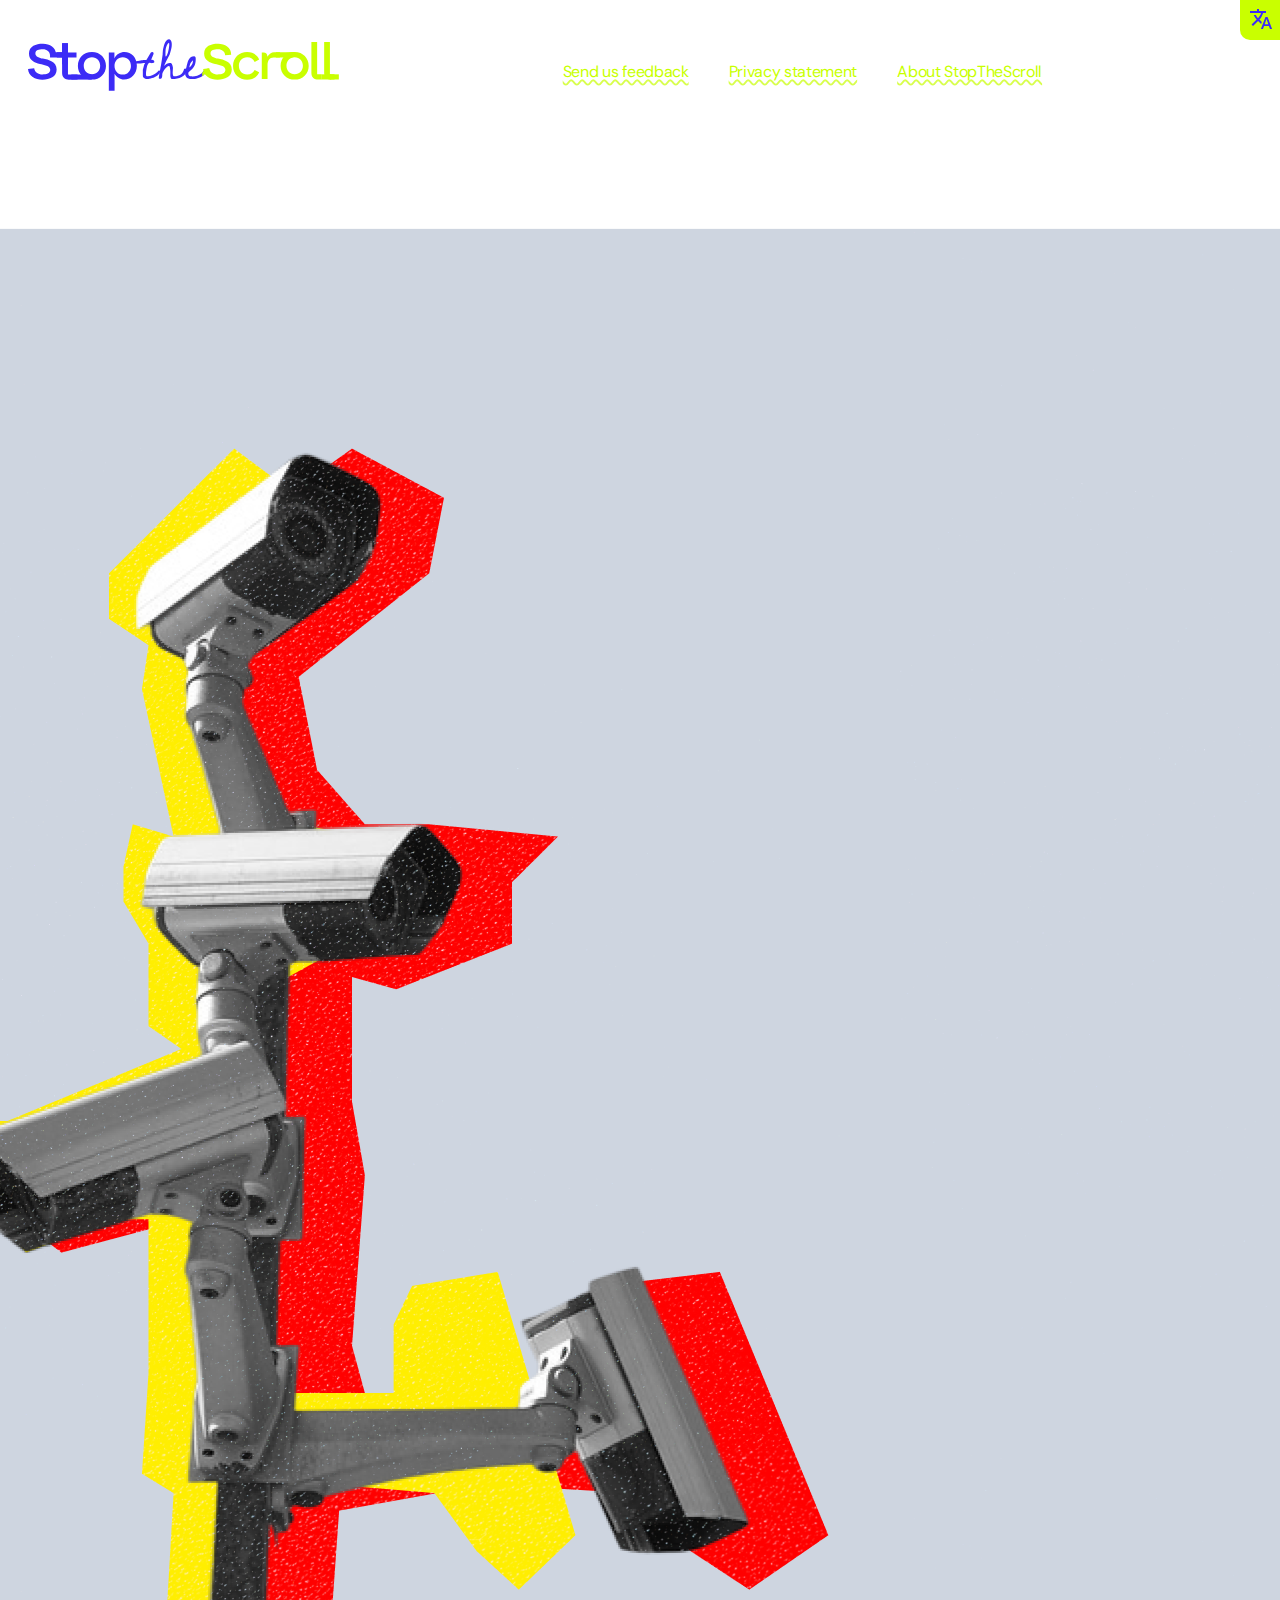
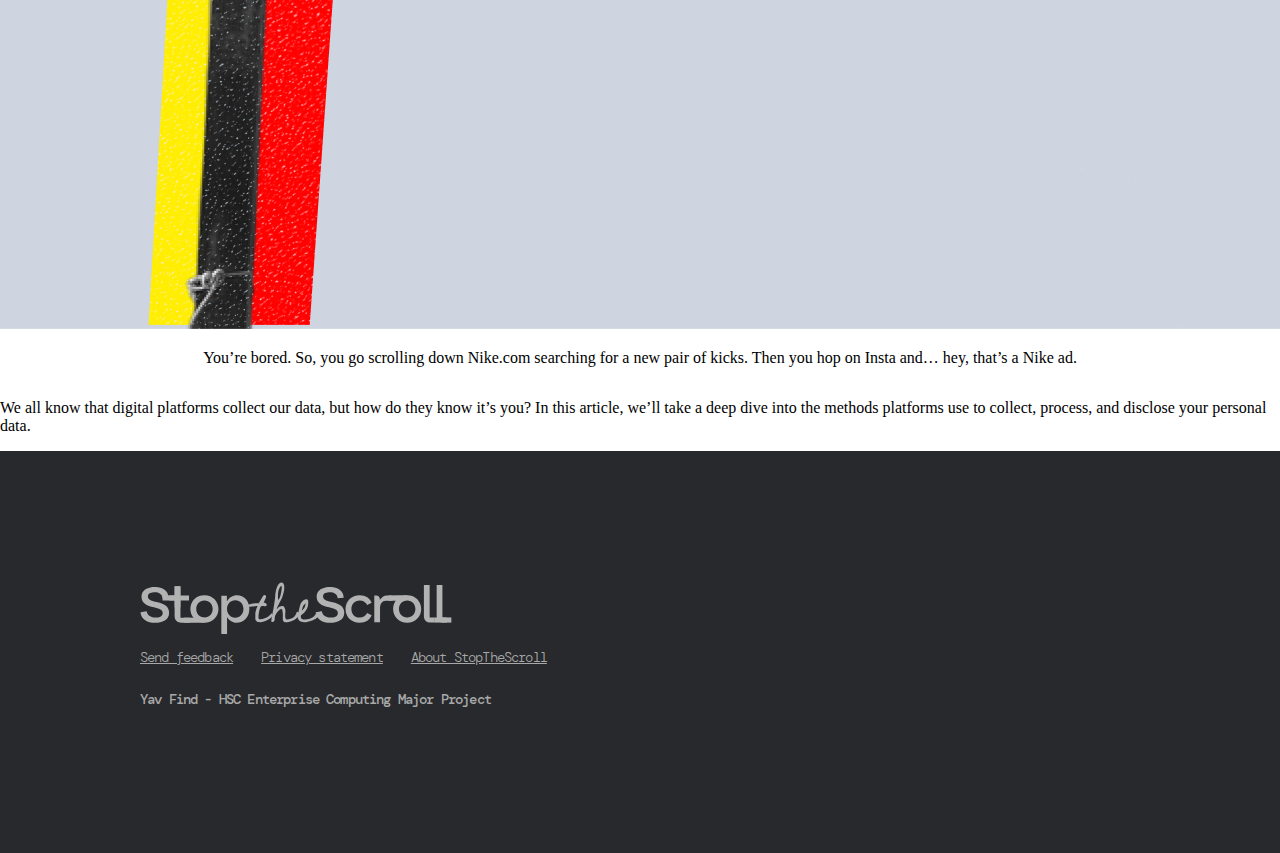
<file: articles/blank.html>
<!DOCTYPE html>
<html lang="en">
<head>
    <!-- Google analytics (gtag.js) -->
    <script async src="https://www.googletagmanager.com/gtag/js?id=G-9M36KMP2RS"></script>
    <script>
    window.dataLayer = window.dataLayer || [];
    function gtag(){dataLayer.push(arguments);}
    gtag('js', new Date());

    gtag('config', 'G-9M36KMP2RS');
    </script>

    <meta charset="UTF-8">
    <meta name="viewport" content="width=device-width, initial-scale=1.0">
    <title>Stop The Scroll - Take control over your social media</title>

    <link rel="preconnect" href="https://fonts.googleapis.com">
    <link rel="preconnect" href="https://fonts.gstatic.com" crossorigin>
    <link href="https://fonts.googleapis.com/css2?family=DM+Sans:ital,opsz,wght@0,9..40,100..1000;1,9..40,100..1000&display=swap" rel="stylesheet">

    <link rel="preconnect" href="https://fonts.googleapis.com">
    <link rel="preconnect" href="https://fonts.gstatic.com" crossorigin>
    <link href="https://fonts.googleapis.com/css2?family=DM+Mono:ital,wght@0,300;0,400;0,500;1,300;1,400;1,500&display=swap" rel="stylesheet">


    <link rel="stylesheet" href="../index.css">

    <!-- TO DELETE -->
    <meta http-equiv="Cache-Control" content="no-cache, no-store, must-revalidate">
    <meta http-equiv="Pragma" content="no-cache">
    <meta http-equiv="Expires" content="0">

    <script type="text/javascript" 
    src="//translate.google.com/translate_a/element.js?cb=googleTranslateElementInit">
    </script>

    <script src="/index.js"></script>

    <link rel="icon" type="image/x-icon" href="/images/icons/favicon.ico">


    <!-- Open Graph meta tags -->
    <meta property="og:title" content="The Invisible Hand: How your online data is collected | StopTheScroll">
    <meta property="og:description" content="We all know that digital platforms collect our data, but how do they know it’s you? In this article, we’ll take a deep dive into the methods platforms use to collect, process, and disclose your personal data.">
    <meta property="og:image" content="/images/meta/metaimg.png">
    <meta property="og:type" content="website">
    
    <!-- Twitter meta tags -->
    <meta name="twitter:title" content="The Invisible Hand: How your online data is   collected | StopTheScroll">
    <meta name="twitter:description" content="We all know that digital platforms collect our data, but how do they know it’s you? In this article, we’ll take a deep dive into the methods platforms use to collect, process, and disclose your personal data.">
    <meta name="twitter:image" content="/images/meta/metaimg.png">
    <meta name="twitter:card" content="summary_large_image">

    <meta name='description' content='The Invisible Hand: How your online data is   collected | StopTheScroll'>
    <meta name="author" content="Yav Find">
</head>
<body style=" margin: 0px;">
    <div class="header--green">
        <!-- header logo -->
        <div class="header__logo-backing-container">
            <div class="header__logo-backing-container__background--green"></div>
            <div class="header__logo-backing-container__nav-background"></div>
            <div class="header__logo-backing-container__logo-container">
                    <img src="/images/header-logo.svg" alt="StopTheScroll logo">
            </div>
        </div>
            <!-- Header links -->
        <div class="header__navigation-container">
            <a href="/">
                <div class="header__navigation-container__empty-content"></div>
            </a>
            
            <div class="header__navigation-container__links">
                <a class="header__navigation-container__links__typography--thin" href="/feedback.html" >Send us feedback</a>
                <a class="header__navigation-container__links__typography--thin" href="/privacypolicy.html">Privacy statement</a>
                <a class="header__navigation-container__links__typography--thin" href="/about.html">About StopTheScroll</a>
            </div>
            
            <!-- header translate -->
            <!-- W3Schools (n.d.) How TO - Google Translate https://www.w3schools.com/howto/howto_google_translate.asp -->
            <div class="header__navigation-container__divider"></div>
            <div id="google_translate_element" class="header__top__translate-icon">        </div>
            <img src="/images/icons/translate.svg" class="header__navigation-container__icon" alt="Translate icon.">
            <script type="text/javascript"> 
                function googleTranslateElementInit() {
                    new google.translate.TranslateElement({pageLanguage: 'en'}, 'google_translate_element');
                }
            </script>
            <script type="text/javascript" src="//translate.google.com/translate_a/element.js?cb=googleTranslateElementInit"></script>
        </div>
    </div>


    <!-- hero section for article -->
    <div class="article-hero-box">
        <div class="article-hero">
            <div class="article-hero__container">
                <div class="article-hero__container__decorative-element"></div>
                <div class="article-hero__container__text-wrap">
                    <h1 class="card__marginless" style="align-self: flex-start;">
                        <span class="article-hero__typography--normal">Normal </span>
                        <span class="article-hero__typography--thin">Thin </span>
                        <span class="article-hero__typography--thin--underline">Underline</span>
                    </h1>
                    <p class="card__marginless article-hero__typography--mono" style="align-self: flex-start;">
                        Description
                    </p>
                    <p class="card__marginless article-hero__typography--author">By Yav Find, 26 June 2025</p>
                </div>
            </div>
            <div class="article-hero__container__image">
                <img src="../images/display-graphics/survelliance.png" alt="Surveillance illustration" class="article-hero__image-touchup">
            </div>
            
        </div>
    </div>
    

    <div style="display: flex; flex-direction: column; justify-content: center; align-items: center; width: 100%;">
        <div class="b">
            <p class="b-p card__marginless">You’re bored. So, you go scrolling down Nike.com searching for a new pair of kicks. Then you hop on Insta and… hey, that’s a Nike ad. </p>
        </div>
        <div class="b">
            <p class="b-p card__marginless">
                We all know that digital platforms collect our data, but how do they know it’s you? In this article, we’ll take a deep dive into the methods platforms use to collect, process, and disclose your personal data.
            </p>
        </div>

        <div class="break"></div>
    </div>

    <footer class="footerbox">
        <div class="footer">
            <a href="/">
                <img src="/images/header-logo--mono.svg" alt="StopTheScroll Logo">
            </a>

            <div class="footer__links">
                <a href="/feedback.html" class="footer__typography--thin">Send feedback</a>
                <a href="/privacystatement.html" class="footer__typography--thin">Privacy statement</a>
                <a href="/about.html" class="footer__typography--thin">About StopTheScroll</a>
            </div>
            <p class="footer__typography--bold">Yav Find - HSC Enterprise Computing Major Project</p>
        </div>
    </footer>
</body>
</html>
</file>
<file: node_modules/unique-filename/coverage/prettify.css>
.pln{color:#000}@media screen{.str{color:#080}.kwd{color:#008}.com{color:#800}.typ{color:#606}.lit{color:#066}.pun,.opn,.clo{color:#660}.tag{color:#008}.atn{color:#606}.atv{color:#080}.dec,.var{color:#606}.fun{color:red}}@media print,projection{.str{color:#060}.kwd{color:#006;font-weight:bold}.com{color:#600;font-style:italic}.typ{color:#404;font-weight:bold}.lit{color:#044}.pun,.opn,.clo{color:#440}.tag{color:#006;font-weight:bold}.atn{color:#404}.atv{color:#060}}pre.prettyprint{padding:2px;border:1px solid #888}ol.linenums{margin-top:0;margin-bottom:0}li.L0,li.L1,li.L2,li.L3,li.L5,li.L6,li.L7,li.L8{list-style-type:none}li.L1,li.L3,li.L5,li.L7,li.L9{background:#eee}
</file>
<file: node_modules/unique-filename/coverage/base.css>
body, html {
    margin:0; padding: 0;
}
body {
    font-family: Helvetica Neue, Helvetica,Arial;
    font-size: 10pt;
}
div.header, div.footer {
    background: #eee;
    padding: 1em;
}
div.header {
    z-index: 100;
    position: fixed;
    top: 0;
    border-bottom: 1px solid #666;
    width: 100%;
}
div.footer {
    border-top: 1px solid #666;
}
div.body {
    margin-top: 10em;
}
div.meta {
    font-size: 90%;
    text-align: center;
}
h1, h2, h3 {
    font-weight: normal;
}
h1 {
    font-size: 12pt;
}
h2 {
    font-size: 10pt;
}
pre {
    font-family: Consolas, Menlo, Monaco, monospace;
    margin: 0;
    padding: 0;
    line-height: 1.3;
    font-size: 14px;
    -moz-tab-size: 2;
    -o-tab-size:  2;
    tab-size: 2;
}

div.path { font-size: 110%; }
div.path a:link, div.path a:visited { color: #000; }
table.coverage { border-collapse: collapse; margin:0; padding: 0 }

table.coverage td {
    margin: 0;
    padding: 0;
    color: #111;
    vertical-align: top;
}
table.coverage td.line-count {
    width: 50px;
    text-align: right;
    padding-right: 5px;
}
table.coverage td.line-coverage {
    color: #777 !important;
    text-align: right;
    border-left: 1px solid #666;
    border-right: 1px solid #666;
}

table.coverage td.text {
}

table.coverage td span.cline-any {
    display: inline-block;
    padding: 0 5px;
    width: 40px;
}
table.coverage td span.cline-neutral {
    background: #eee;
}
table.coverage td span.cline-yes {
    background: #b5d592;
    color: #999;
}
table.coverage td span.cline-no {
    background: #fc8c84;
}

.cstat-yes { color: #111; }
.cstat-no { background: #fc8c84; color: #111; }
.fstat-no { background: #ffc520; color: #111 !important; }
.cbranch-no { background:  yellow !important; color: #111; }

.cstat-skip { background: #ddd; color: #111; }
.fstat-skip { background: #ddd; color: #111 !important; }
.cbranch-skip { background: #ddd !important; color: #111; }

.missing-if-branch {
    display: inline-block;
    margin-right: 10px;
    position: relative;
    padding: 0 4px;
    background: black;
    color: yellow;
}

.skip-if-branch {
    display: none;
    margin-right: 10px;
    position: relative;
    padding: 0 4px;
    background: #ccc;
    color: white;
}

.missing-if-branch .typ, .skip-if-branch .typ {
    color: inherit !important;
}

.entity, .metric { font-weight: bold; }
.metric { display: inline-block; border: 1px solid #333; padding: 0.3em; background: white; }
.metric small { font-size: 80%; font-weight: normal; color: #666; }

div.coverage-summary table { border-collapse: collapse; margin: 3em; font-size: 110%; }
div.coverage-summary td, div.coverage-summary table  th { margin: 0; padding: 0.25em 1em; border-top: 1px solid #666; border-bottom: 1px solid #666; }
div.coverage-summary th { text-align: left; border: 1px solid #666; background: #eee; font-weight: normal; }
div.coverage-summary th.file { border-right: none !important; }
div.coverage-summary th.pic { border-left: none !important; text-align: right; }
div.coverage-summary th.pct { border-right: none !important; }
div.coverage-summary th.abs { border-left: none !important; text-align: right; }
div.coverage-summary td.pct { text-align: right; border-left: 1px solid #666; }
div.coverage-summary td.abs { text-align: right; font-size: 90%; color: #444; border-right: 1px solid #666; }
div.coverage-summary td.file { border-left: 1px solid #666; white-space: nowrap;  }
div.coverage-summary td.pic { min-width: 120px !important;  }
div.coverage-summary a:link { text-decoration: none; color: #000; }
div.coverage-summary a:visited { text-decoration: none; color: #777; }
div.coverage-summary a:hover { text-decoration: underline; }
div.coverage-summary tfoot td { border-top: 1px solid #666; }

div.coverage-summary .sorter {
    height: 10px;
    width: 7px;
    display: inline-block;
    margin-left: 0.5em;
    background: url(sort-arrow-sprite.png) no-repeat scroll 0 0 transparent;
}
div.coverage-summary .sorted .sorter {
    background-position: 0 -20px;
}
div.coverage-summary .sorted-desc .sorter {
    background-position: 0 -10px;
}

.high { background: #b5d592 !important; }
.medium { background: #ffe87c !important; }
.low { background: #fc8c84 !important; }

span.cover-fill, span.cover-empty {
    display:inline-block;
    border:1px solid #444;
    background: white;
    height: 12px;
}
span.cover-fill {
    background: #ccc;
    border-right: 1px solid #444;
}
span.cover-empty {
    background: white;
    border-left: none;
}
span.cover-full {
    border-right: none !important;
}
pre.prettyprint {
    border: none !important;
    padding: 0 !important;
    margin: 0 !important;
}
.com { color: #999 !important; }
.ignore-none { color: #999; font-weight: normal; }
</file>
<file: index.css>
@import url(/styles/components/_gtranslate.css);
@import url(/styles/components/_header.css);
@import url(/styles/components/_hero.css);
@import url(/styles/components/_introductory.css);
@import url(/styles/components/_cards.css);
@import url(/styles/components/_footer.css);

body {
    margin: 0px;
    display: flex;
    flex-direction: column;
    align-items: center;
}
</file>
